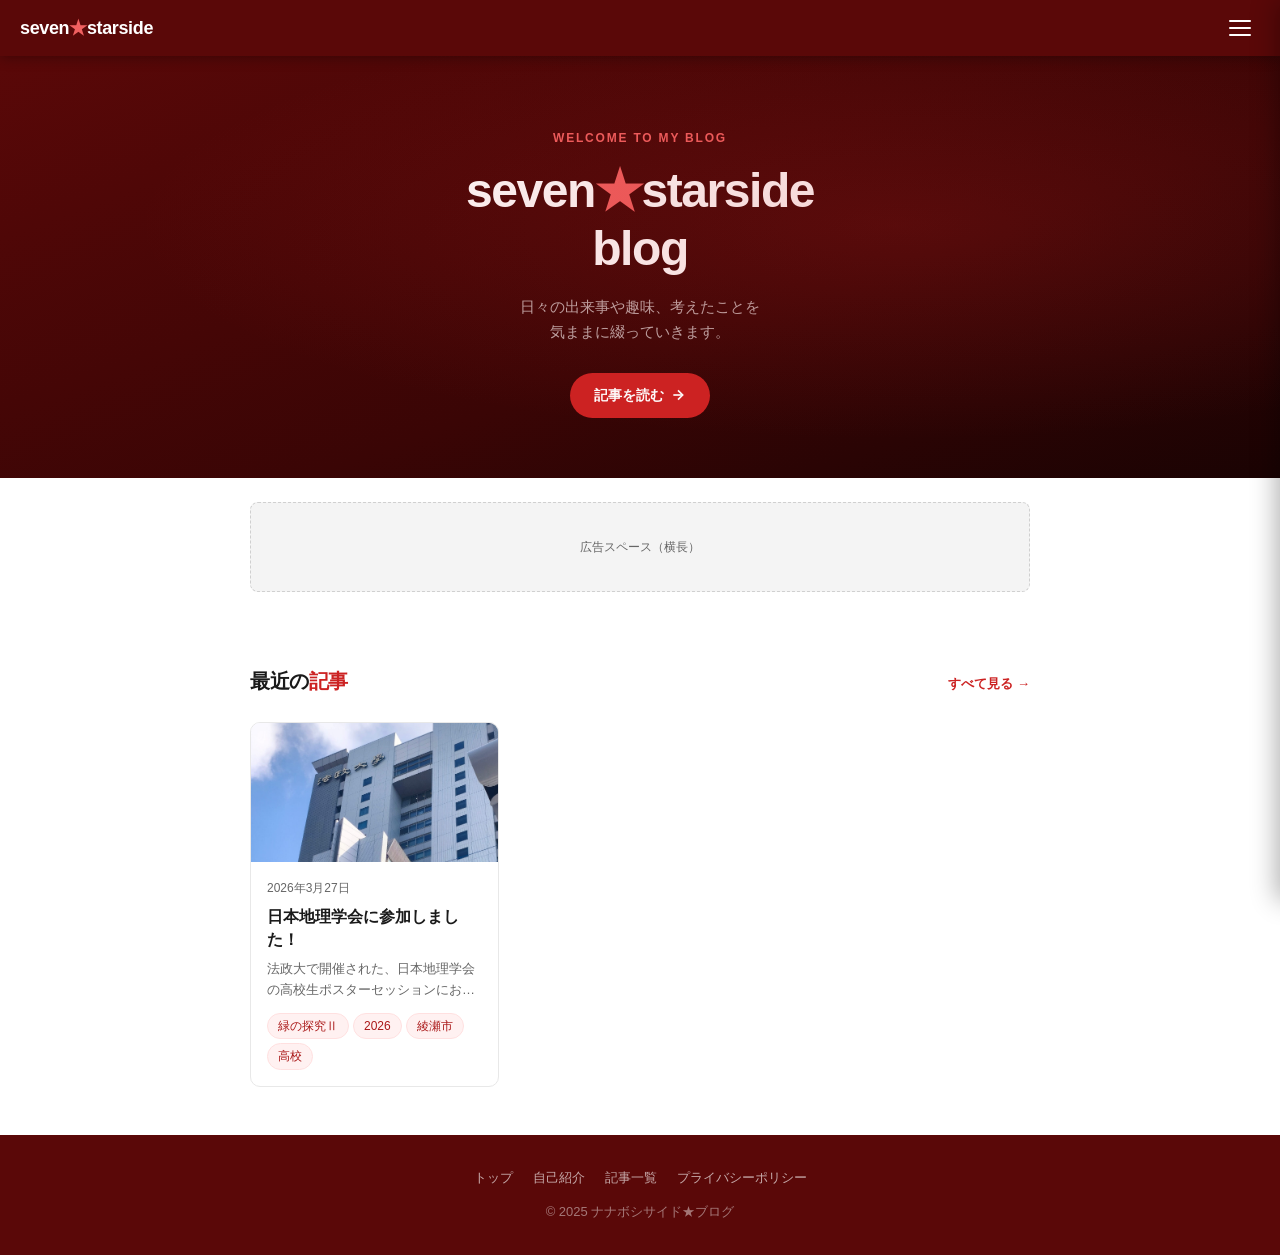
<file: index.html>
<!DOCTYPE html>
<html lang="ja">
<head>
<meta charset="UTF-8">
<meta name="viewport" content="width=device-width, initial-scale=1.0">
<title>seven-starside-blog</title>
<meta name="description" content="日々の出来事や考えを綴るブログ">
<link rel="stylesheet" href="assets/style.css">
<script src="admin/config.js"></script>
<style>
  /* ヒーロー */
  .hero {
    background: linear-gradient(160deg, var(--red-900) 0%, #3a0505 60%, #1a0303 100%);
    color: #fff;
    padding: 72px 20px 60px;
    text-align: center;
    position: relative;
    overflow: hidden;
  }
  .hero::before {
    content: '';
    position: absolute; inset: 0;
    background: radial-gradient(ellipse at 70% 40%, rgba(204,34,34,0.2) 0%, transparent 60%);
    pointer-events: none;
  }
  .hero-label { font-size: 12px; letter-spacing: 0.15em; color: var(--red-400); text-transform: uppercase; margin-bottom: 14px; font-weight: 600; }
  .hero h1 { font-size: clamp(28px, 5vw, 48px); font-weight: 800; letter-spacing: -0.03em; line-height: 1.2; margin-bottom: 16px; }
  .hero h1 span { color: var(--red-400); }
  .hero p { font-size: 15px; color: rgba(255,255,255,0.65); max-width: 480px; margin: 0 auto 28px; line-height: 1.7; }
  .hero-btn {
    display: inline-flex; align-items: center; gap: 6px;
    padding: 11px 24px;
    background: var(--red-600); color: #fff;
    border-radius: 30px; font-size: 14px; font-weight: 600;
    transition: background 0.15s, transform 0.15s;
  }
  .hero-btn:hover { background: var(--red-700); transform: translateY(-1px); }

  /* セクション共通 */
  section { padding: 48px 0; }
  .section-header { display: flex; align-items: baseline; gap: 12px; margin-bottom: 24px; }
  .section-title { font-size: 20px; font-weight: 800; letter-spacing: -0.02em; }
  .section-title span { color: var(--accent); }
  .section-more { margin-left: auto; font-size: 13px; color: var(--accent); font-weight: 600; white-space: nowrap; }
  .section-more:hover { text-decoration: underline; }

  /* 記事グリッド */
  .articles-grid { display: grid; grid-template-columns: repeat(auto-fill, minmax(240px, 1fr)); gap: 16px; }

  /* 区切り線 */
  .divider { height: 1px; background: var(--border); margin: 0; }
  @media (max-width: 600px) {
    .hero { padding: 48px 16px 40px; }
    .hero h1 { font-size: 28px; }
    .hero p { font-size: 13px; }
    .hero-btn { padding: 10px 20px; font-size: 13px; }
    section { padding: 32px 0; }
    .section-header { margin-bottom: 16px; flex-wrap: wrap; }
    .section-title { font-size: 17px; }
  }
</style>
</head>
<body>

<!-- ヘッダー -->
<header class="site-header">
  <a href="./" class="logo">seven<span>★</span>starside</a>
  <button class="hamburger" id="hamburgerBtn" aria-label="メニューを開く">
    <span></span><span></span><span></span>
  </button>
</header>

<main class="page-body">

  <!-- ヒーロー -->
  <div class="hero">
    <div class="hero-label">Welcome to my blog</div>
    <h1>seven<span>★</span>starside<br>blog</h1>
    <p>日々の出来事や趣味、考えたことを<br>気ままに綴っていきます。</p>
    <a href="articles.html" class="hero-btn">
      記事を読む
      <svg width="16" height="16" viewBox="0 0 24 24" fill="none" stroke="currentColor" stroke-width="2.5"><line x1="5" y1="12" x2="19" y2="12"/><polyline points="12 5 19 12 12 19"/></svg>
    </a>
  </div>

  <!-- 広告（ヒーロー直下） -->
  <div class="container">
    <div class="ad-unit">広告スペース（横長）</div>
  </div>

  <!-- 最近の記事 -->
  <section>
    <div class="container">
      <div class="section-header">
        <h2 class="section-title">最近の<span>記事</span></h2>
        <a href="articles.html" class="section-more">すべて見る →</a>
      </div>
      <div class="articles-grid" id="recent-articles">
        <div class="loading-spinner"><div class="spinner"></div><span>読み込み中...</span></div>
      </div>
    </div>
  </section>

</main>

<!-- フッター -->
<footer class="site-footer">
  <div class="footer-links">
    <a href="./">トップ</a>
    <a href="about.html">自己紹介</a>
    <a href="articles.html">記事一覧</a>
    <a href="privacy.html">プライバシーポリシー</a>
  </div>
  <div>© 2025 ナナボシサイド★ブログ</div>
</footer>

<script src="assets/app.js"></script>
<script>
initDrawer('');

(async () => {
  const articles = await fetchArticles();
  const grid = document.getElementById('recent-articles');

  if (!articles.length) {
    grid.innerHTML = '<div class="empty-state"><div class="icon">📝</div><p>まだ記事がありません</p></div>';
    return;
  }

  const recent = articles.slice().sort((a, b) => new Date(b.date) - new Date(a.date)).slice(0, 6);
  grid.innerHTML = recent.map(a => `
    <a href="${REPO_BASE}/article.html?id=${a.id}" class="article-card">
      <div class="thumb">${a.thumbnail ? `<img src="${a.thumbnail}" alt="">` : '✦'}</div>
      <div class="card-body">
        <div class="card-date">${formatDate(a.date)}</div>
        <div class="card-title">${a.title}</div>
        <div class="card-excerpt">${a.excerpt || ''}</div>
        <div class="card-tags">${(a.tags||[]).map(t => `<span class="tag">${t}</span>`).join('')}</div>
      </div>
    </a>`).join('');
})();
</script>
</body>
</html>
</file>
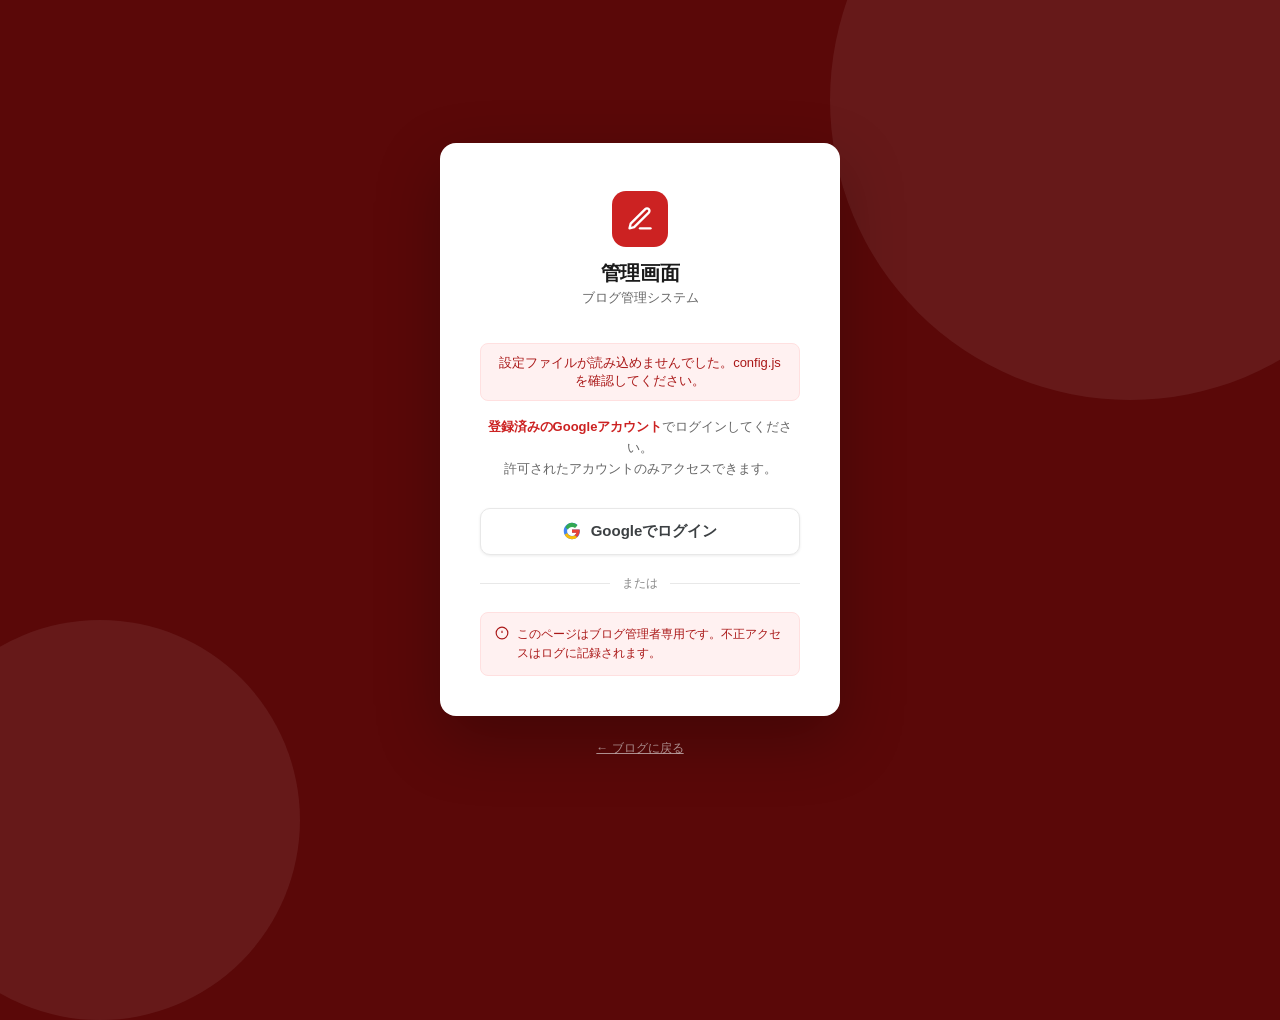
<file: admin/index.html>
<!DOCTYPE html>
<html lang="ja">
<head>
<meta charset="UTF-8">
<meta name="viewport" content="width=device-width, initial-scale=1.0">
<title>管理画面 ログイン</title>
<script src="config.js"></script>
<style>
  :root {
    --red-900: #5a0808;
    --red-800: #881010;
    --red-700: #aa1818;
    --red-600: #cc2222;
    --red-400: #f06060;
    --red-100: #ffe0e0;
    --red-50:  #fff1f1;
    --gray-100: #f5f5f5;
    --gray-200: #e8e8e8;
    --gray-500: #888;
    --text: #1a1a1a;
    --text-muted: #666;
  }
  @media (prefers-color-scheme: dark) {
    :root {
      --gray-100: #1e1e1e;
      --gray-200: #2a2a2a;
      --red-50: #1a0808;
      --red-100: #2e1010;
      --text: #f0f0f0;
      --text-muted: #999;
    }
  }

  *, *::before, *::after { box-sizing: border-box; margin: 0; padding: 0; }

  body {
    font-family: 'Hiragino Kaku Gothic ProN', 'Noto Sans JP', sans-serif;
    background: var(--red-900);
    min-height: 100vh;
    display: flex;
    flex-direction: column;
    align-items: center;
    justify-content: center;
    padding: 20px;
    position: relative;
    overflow: hidden;
  }

  /* 背景装飾 */
  body::before, body::after {
    content: '';
    position: absolute;
    border-radius: 50%;
    opacity: 0.07;
    background: #fff;
    pointer-events: none;
  }
  body::before { width: 600px; height: 600px; top: -200px; right: -150px; }
  body::after  { width: 400px; height: 400px; bottom: -120px; left: -100px; }

  /* カード */
  .card {
    background: #fff;
    border-radius: 16px;
    padding: 48px 40px 40px;
    width: 100%;
    max-width: 400px;
    box-shadow: 0 24px 64px rgba(0,0,0,0.25);
    position: relative;
    z-index: 1;
  }
  @media (prefers-color-scheme: dark) {
    .card { background: #181818; }
  }

  /* ロゴエリア */
  .logo-area {
    text-align: center;
    margin-bottom: 36px;
  }
  .logo-mark {
    display: inline-flex;
    align-items: center;
    justify-content: center;
    width: 56px;
    height: 56px;
    background: var(--red-600);
    border-radius: 14px;
    margin-bottom: 14px;
  }
  .logo-mark svg { width: 28px; height: 28px; color: #fff; }
  .site-name {
    font-size: 20px;
    font-weight: 800;
    color: var(--text);
    letter-spacing: -0.02em;
    line-height: 1.2;
  }
  .site-sub {
    font-size: 13px;
    color: var(--text-muted);
    margin-top: 4px;
  }

  /* 説明テキスト */
  .desc {
    text-align: center;
    font-size: 13px;
    color: var(--text-muted);
    line-height: 1.6;
    margin-bottom: 28px;
  }
  .desc strong { color: var(--red-600); }

  /* Googleログインボタン */
  .google-btn {
    width: 100%;
    display: flex;
    align-items: center;
    justify-content: center;
    gap: 10px;
    padding: 13px 20px;
    background: #fff;
    border: 1.5px solid var(--gray-200);
    border-radius: 10px;
    font-size: 15px;
    font-weight: 600;
    color: #3c4043;
    cursor: pointer;
    font-family: inherit;
    transition: background 0.15s, box-shadow 0.15s, border-color 0.15s;
    text-decoration: none;
    box-shadow: 0 1px 3px rgba(0,0,0,0.08);
  }
  .google-btn:hover {
    background: #f8f8f8;
    border-color: #bbb;
    box-shadow: 0 2px 8px rgba(0,0,0,0.12);
  }
  .google-btn:active { background: #f0f0f0; }
  .google-btn svg { flex-shrink: 0; }

  /* セパレーター */
  .sep {
    display: flex;
    align-items: center;
    gap: 12px;
    margin: 20px 0;
    font-size: 12px;
    color: var(--gray-500);
  }
  .sep::before, .sep::after {
    content: '';
    flex: 1;
    height: 1px;
    background: var(--gray-200);
  }

  /* 注意書き */
  .notice {
    background: var(--red-50);
    border: 1px solid var(--red-100);
    border-radius: 8px;
    padding: 12px 14px;
    font-size: 12px;
    color: var(--red-700);
    line-height: 1.6;
    display: flex;
    gap: 8px;
    align-items: flex-start;
  }
  .notice svg { width: 14px; height: 14px; flex-shrink: 0; margin-top: 1px; }

  /* エラーメッセージ */
  .error-msg {
    display: none;
    background: var(--red-50);
    border: 1px solid var(--red-100);
    border-radius: 8px;
    padding: 10px 14px;
    font-size: 13px;
    color: var(--red-700);
    margin-bottom: 16px;
    text-align: center;
  }
  .error-msg.show { display: block; }

  /* ローディング */
  .loading-overlay {
    display: none;
    position: fixed;
    inset: 0;
    background: rgba(90, 8, 8, 0.6);
    z-index: 100;
    align-items: center;
    justify-content: center;
    flex-direction: column;
    gap: 16px;
    color: #fff;
    font-size: 14px;
  }
  .loading-overlay.show { display: flex; }
  .spinner {
    width: 36px;
    height: 36px;
    border: 3px solid rgba(255,255,255,0.3);
    border-top-color: #fff;
    border-radius: 50%;
    animation: spin 0.8s linear infinite;
  }
  @keyframes spin { to { transform: rotate(360deg); } }

  /* フッター */
  .card-footer {
    margin-top: 24px;
    text-align: center;
    font-size: 12px;
    color: rgba(255,255,255,0.45);
  }
  .card-footer a { color: rgba(255,255,255,0.6); text-decoration: underline; }
</style>
</head>
<body>

<div class="loading-overlay" id="loading">
  <div class="spinner"></div>
  <span>Googleにリダイレクト中...</span>
</div>

<div class="card">
  <div class="logo-area">
    <div class="logo-mark">
      <svg viewBox="0 0 24 24" fill="none" stroke="currentColor" stroke-width="2" stroke-linecap="round" stroke-linejoin="round">
        <path d="M12 20h9"/><path d="M16.5 3.5a2.121 2.121 0 013 3L7 19l-4 1 1-4L16.5 3.5z"/>
      </svg>
    </div>
    <div class="site-name">管理画面</div>
    <div class="site-sub">ブログ管理システム</div>
  </div>

  <div class="error-msg" id="error-msg"></div>

  <p class="desc">
    <strong>登録済みのGoogleアカウント</strong>でログインしてください。<br>
    許可されたアカウントのみアクセスできます。
  </p>

  <button class="google-btn" onclick="startLogin()" id="login-btn">
    <!-- Google公式SVGロゴ -->
    <svg width="18" height="18" viewBox="0 0 48 48">
      <path fill="#4285F4" d="M44.5 20H24v8.5h11.8C34.7 33.9 29.9 37 24 37c-7.2 0-13-5.8-13-13s5.8-13 13-13c3.1 0 5.9 1.1 8.1 2.9l6.4-6.4C34.6 4.1 29.6 2 24 2 11.8 2 2 11.8 2 24s9.8 22 22 22c11 0 21-8 21-22 0-1.3-.2-2.7-.5-4z"/>
      <path fill="#34A853" d="M6.3 14.7l7 5.1C15 16.1 19.2 13 24 13c3.1 0 5.9 1.1 8.1 2.9l6.4-6.4C34.6 4.1 29.6 2 24 2 16.3 2 9.7 7.4 6.3 14.7z"/>
      <path fill="#FBBC05" d="M24 46c5.8 0 10.7-1.9 14.3-5.2l-6.6-5.4C29.9 37 27.1 38 24 38c-5.8 0-10.7-3.8-12.5-9L4.6 34.3C8.1 41.1 15.5 46 24 46z"/>
      <path fill="#EA4335" d="M44.5 20H24v8.5h11.8c-.9 2.6-2.7 4.8-5 6.3l6.6 5.4C41.1 36.7 44.5 30.9 44.5 24c0-1.3-.2-2.7-.5-4z"/>
    </svg>
    Googleでログイン
  </button>

  <div class="sep">または</div>

  <div class="notice">
    <svg viewBox="0 0 24 24" fill="none" stroke="currentColor" stroke-width="2">
      <circle cx="12" cy="12" r="10"/><line x1="12" y1="8" x2="12" y2="12"/><line x1="12" y1="16" x2="12.01" y2="16"/>
    </svg>
    このページはブログ管理者専用です。不正アクセスはログに記録されます。
  </div>
</div>

<div class="card-footer">
  <a href="../index.html">← ブログに戻る</a>
</div>

<script>
// === 既にログイン済みなら即リダイレクト ===
window.addEventListener('DOMContentLoaded', () => {
  // config.js の読み込み確認
  if (typeof BLOG_CONFIG === 'undefined') {
    showError('設定ファイルが読み込めませんでした。config.js を確認してください。');
    return;
  }

  const session = getSession();
  if (session && isSessionValid(session)) {
    // 有効なセッションがあればエディターへ
    window.location.href = 'editor.html';
    return;
  }

  // URLにエラーパラメータがあれば表示
  const params = new URLSearchParams(window.location.search);
  if (params.get('error') === 'unauthorized') {
    showError('このGoogleアカウントはアクセス権がありません。');
  } else if (params.get('error') === 'expired') {
    showError('セッションの有効期限が切れました。再ログインしてください。');
  }
});

// === Googleログイン開始 ===
function startLogin() {
  if (typeof BLOG_CONFIG === 'undefined' || BLOG_CONFIG.GOOGLE_CLIENT_ID === 'YOUR_CLIENT_ID_HERE.apps.googleusercontent.com') {
    showError('config.js に GOOGLE_CLIENT_ID を設定してください。');
    return;
  }

  document.getElementById('loading').classList.add('show');
  document.getElementById('login-btn').disabled = true;

  // CSRF対策のstateトークン生成
  const state = generateState();
  sessionStorage.setItem('oauth_state', state);

  // Google OAuth 2.0 認証URLを構築（implicit flow）
  const params = new URLSearchParams({
    client_id:     BLOG_CONFIG.GOOGLE_CLIENT_ID,
    redirect_uri:  BLOG_CONFIG.REDIRECT_URI,
    response_type: 'token id_token',
    scope:         'openid email profile',
    state:         state,
    nonce:         generateState(),   // リプレイ攻撃対策
    prompt:        'select_account',  // 毎回アカウント選択画面を表示
  });

  window.location.href = `https://accounts.google.com/o/oauth2/v2/auth?${params}`;
}

// === セッション管理 ===
function getSession() {
  try {
    const raw = sessionStorage.getItem('admin_session');
    return raw ? JSON.parse(raw) : null;
  } catch { return null; }
}

function isSessionValid(session) {
  if (!session || !session.email || !session.expiresAt) return false;
  return Date.now() < session.expiresAt;
}

// === ユーティリティ ===
function generateState() {
  const arr = new Uint8Array(16);
  crypto.getRandomValues(arr);
  return Array.from(arr, b => b.toString(16).padStart(2,'0')).join('');
}

function showError(msg) {
  const el = document.getElementById('error-msg');
  el.textContent = msg;
  el.classList.add('show');
  document.getElementById('loading').classList.remove('show');
  const btn = document.getElementById('login-btn');
  if (btn) btn.disabled = false;
}
</script>
</body>
</html>
</file>
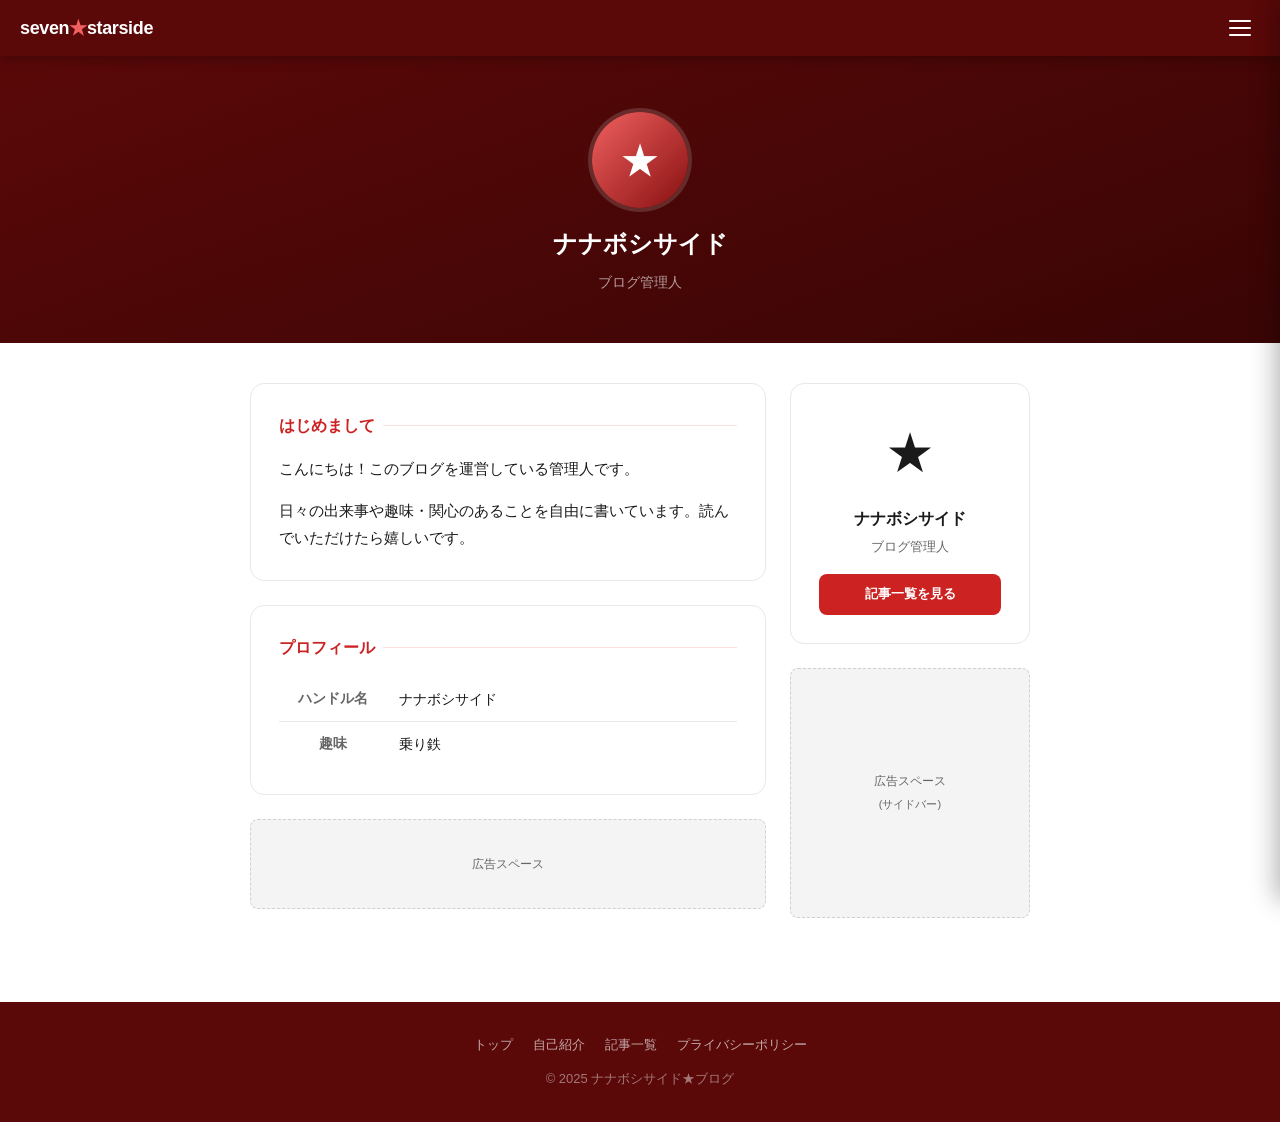
<file: about.html>
<!DOCTYPE html>
<html lang="ja">
<head>
<meta charset="UTF-8">
<meta name="viewport" content="width=device-width, initial-scale=1.0">
<title>自己紹介 | seven-starside-blog</title>
<meta name="description" content="seven-starside-blogの管理人プロフィールページです。">
<link rel="stylesheet" href="assets/style.css">
<script src="admin/config.js"></script>
<style>
  .about-hero { background:linear-gradient(160deg,var(--red-900) 0%,#3a0505 100%); padding:56px 20px 48px; color:#fff; text-align:center; }
  .avatar-ring { width:96px;height:96px;border-radius:50%;background:linear-gradient(135deg,var(--red-400),var(--red-800));display:inline-flex;align-items:center;justify-content:center;font-size:40px;margin-bottom:16px;box-shadow:0 0 0 4px rgba(255,255,255,0.15);overflow:hidden; }
  .avatar-ring img { width:100%;height:100%;object-fit:cover; }
  .about-hero h1 { font-size:24px;font-weight:800;margin-bottom:6px; }
  .about-hero .tagline { font-size:14px;color:rgba(255,255,255,0.6); }
  .about-body { padding:40px 0 60px; }
  .profile-card { background:var(--bg);border:1px solid var(--border);border-radius:14px;padding:28px;margin-bottom:24px; }
  .profile-card h2 { font-size:16px;font-weight:700;color:var(--accent);margin-bottom:16px;display:flex;align-items:center;gap:8px; }
  .profile-card h2::after { content:'';flex:1;height:1px;background:var(--red-100); }
  .profile-table { width:100%;border-collapse:collapse;font-size:14px; }
  .profile-table tr { border-bottom:1px solid var(--border); }
  .profile-table tr:last-child { border-bottom:none; }
  .profile-table th { padding:10px 12px 10px 0;color:var(--text-muted);font-weight:600;width:120px;vertical-align:top;white-space:nowrap; }
  .profile-table td { padding:10px 0;line-height:1.6; }
  .intro-text { font-size:15px;line-height:1.85;color:var(--text); }
  .intro-text p { margin-bottom:14px; }
  .intro-text p:last-child { margin-bottom:0; }

  /* SNSボタン */
  .sns-grid { display:flex;flex-wrap:wrap;gap:8px; }
  .sns-btn {
    display:inline-flex;align-items:center;gap:8px;
    padding:9px 16px;border-radius:8px;font-size:13px;font-weight:600;
    text-decoration:none;transition:transform 0.15s,box-shadow 0.15s;
    border:1px solid var(--border);background:var(--bg);color:var(--text);
  }
  .sns-btn:hover { transform:translateY(-1px);box-shadow:0 3px 10px rgba(0,0,0,0.1); }
  .sns-btn .sns-icon { font-size:16px;width:20px;text-align:center;flex-shrink:0; }
  .sns-btn[data-service="x"]         { background:#000;border-color:#000;color:#fff; }
  .sns-btn[data-service="instagram"] { background:linear-gradient(45deg,#f09433,#e6683c,#dc2743,#cc2366,#bc1888);border-color:transparent;color:#fff; }
  .sns-btn[data-service="youtube"]   { background:#ff0000;border-color:#ff0000;color:#fff; }
  .sns-btn[data-service="github"]    { background:#24292e;border-color:#24292e;color:#fff; }
  .sns-btn[data-service="bluesky"]   { background:#0085ff;border-color:#0085ff;color:#fff; }
  .sns-btn[data-service="tiktok"]    { background:#010101;border-color:#010101;color:#fff; }
  .sns-btn[data-service="note"]      { background:#41c9b4;border-color:#41c9b4;color:#fff; }
  .sns-btn[data-service="threads"]   { background:#101010;border-color:#101010;color:#fff; }
  .sns-btn[data-service="facebook"]  { background:#1877f2;border-color:#1877f2;color:#fff; }
  .sns-btn[data-service="linkedin"]  { background:#0a66c2;border-color:#0a66c2;color:#fff; }

  @media(min-width:700px){.about-layout{display:grid;grid-template-columns:1fr 240px;gap:24px;}}
  .sidebar-sticky{position:sticky;top:calc(var(--header-h)+16px);}

  @media (max-width: 600px) {
    .about-hero { padding: 40px 16px 32px; }
    .avatar-ring { width: 76px; height: 76px; font-size: 30px; }
    .about-hero h1 { font-size: 20px; }
    .about-body { padding: 28px 0 40px; }
    .profile-card { padding: 18px; margin-bottom: 16px; border-radius: 12px; }
    .profile-table th { width: 90px; font-size: 13px; }
    .profile-table td { font-size: 13px; }
    .sns-grid { gap: 6px; }
    .sns-btn { padding: 8px 12px; font-size: 12px; }
  }
</style>
</head>
<body>
<header class="site-header">
  <a href="./" class="logo">seven<span>★</span>starside</a>
  <button class="hamburger" id="hamburgerBtn" aria-label="メニューを開く"><span></span><span></span><span></span></button>
</header>

<main class="page-body">
  <div class="about-hero" id="about-hero">
    <div class="avatar-ring" id="avatar-el">★</div>
    <h1 id="hero-name">seven-starside</h1>
    <p class="tagline" id="hero-tagline">ブログ管理人</p>
  </div>

  <div class="about-body">
    <div class="container">
      <div class="about-layout">
        <div>
          <!-- 自己紹介テキスト -->
          <div class="profile-card">
            <h2>はじめまして</h2>
            <div class="intro-text" id="intro-text">
              <div class="loading-spinner" style="padding:20px 0"><div class="spinner"></div></div>
            </div>
          </div>

          <!-- プロフィール -->
          <div class="profile-card" id="profile-card">
            <h2>プロフィール</h2>
            <table class="profile-table" id="profile-table">
              <tr><td colspan="2" style="color:var(--text-muted);font-size:13px;">読み込み中...</td></tr>
            </table>
          </div>

          <!-- SNS -->
          <div class="profile-card" id="sns-card" style="display:none;">
            <h2>SNS・リンク</h2>
            <div class="sns-grid" id="sns-grid"></div>
          </div>

          <div class="ad-unit">広告スペース</div>
        </div>

        <!-- サイドバー -->
        <div>
          <div class="sidebar-sticky">
            <div class="profile-card" style="text-align:center;" id="sidebar-card">
              <div style="font-size:48px;margin-bottom:12px;" id="sidebar-avatar">★</div>
              <div style="font-size:16px;font-weight:700;margin-bottom:4px;" id="sidebar-name">seven-starside</div>
              <div style="font-size:13px;color:var(--text-muted);margin-bottom:16px;" id="sidebar-tagline">ブログ管理人</div>
              <a href="articles.html" style="display:block;padding:9px;background:var(--accent);color:#fff;border-radius:8px;font-size:13px;font-weight:600;text-align:center;">記事一覧を見る</a>
            </div>
            <div class="ad-unit" style="min-height:250px;flex-direction:column;gap:4px;"><div>広告スペース</div><div style="font-size:11px;">(サイドバー)</div></div>
          </div>
        </div>
      </div>
    </div>
  </div>
</main>

<footer class="site-footer">
  <div class="footer-links">
    <a href="./">トップ</a>
    <a href="about.html">自己紹介</a>
    <a href="articles.html">記事一覧</a>
    <a href="privacy.html">プライバシーポリシー</a>
  </div>
  <div>© 2025 ナナボシサイド★ブログ</div>
</footer>

<script src="assets/app.js"></script>
<script>
initDrawer('about.html');

const SNS_ICONS = {
  x:'𝕏', instagram:'📷', youtube:'▶', github:'⌥', bluesky:'🦋',
  tiktok:'♪', note:'📓', threads:'🧵', facebook:'f', linkedin:'in',
  website:'🌐', other:'🔗'
};
const SNS_LABELS = {
  x:'X', instagram:'Instagram', youtube:'YouTube', github:'GitHub',
  bluesky:'Bluesky', tiktok:'TikTok', note:'note', threads:'Threads',
  facebook:'Facebook', linkedin:'LinkedIn', website:'Webサイト', other:'リンク'
};

(async () => {
  try {
    const base = typeof BLOG_CONFIG !== 'undefined' ? `/${BLOG_CONFIG.GITHUB_REPO}` : '';
    const res = await fetch(`${base}/data/profile.json?_=${Date.now()}`);
    const p = await res.json();

    // ヒーロー
    document.getElementById('hero-name').textContent    = p.name    || 'seven-starside';
    document.getElementById('hero-tagline').textContent = p.tagline || 'ブログ管理人';
    document.getElementById('sidebar-name').textContent    = p.name    || 'seven-starside';
    document.getElementById('sidebar-tagline').textContent = p.tagline || 'ブログ管理人';
    if (p.avatar) {
      document.getElementById('avatar-el').innerHTML = `<img src="${p.avatar}" alt="${p.name}">`;
      document.getElementById('sidebar-avatar').innerHTML = `<img src="${p.avatar}" style="width:64px;height:64px;border-radius:50%;object-fit:cover;">`;
    }

    // 自己紹介文
    document.getElementById('intro-text').innerHTML = p.intro || '<p>自己紹介はまだ設定されていません。</p>';

    // プロフィール行
    const rows = p.profile || [];
    if (rows.length) {
      document.getElementById('profile-table').innerHTML =
        rows.map(r => `<tr><th>${r.label}</th><td>${r.value}</td></tr>`).join('');
    } else {
      document.getElementById('profile-card').style.display = 'none';
    }

    // SNS
    const snsLinks = (p.sns || []).filter(s => s.url);
    if (snsLinks.length) {
      document.getElementById('sns-card').style.display = 'block';
      document.getElementById('sns-grid').innerHTML = snsLinks.map(s => {
        const icon  = SNS_ICONS[s.service]  || '🔗';
        const label = s.label || SNS_LABELS[s.service] || s.service;
        return `<a href="${s.url}" target="_blank" rel="noopener noreferrer" class="sns-btn" data-service="${s.service}">
          <span class="sns-icon">${icon}</span>${label}
        </a>`;
      }).join('');
    }
  } catch(e) {
    document.getElementById('intro-text').innerHTML = '<p>プロフィールの読み込みに失敗しました。</p>';
  }
})();
</script>
</body>
</html>
</file>
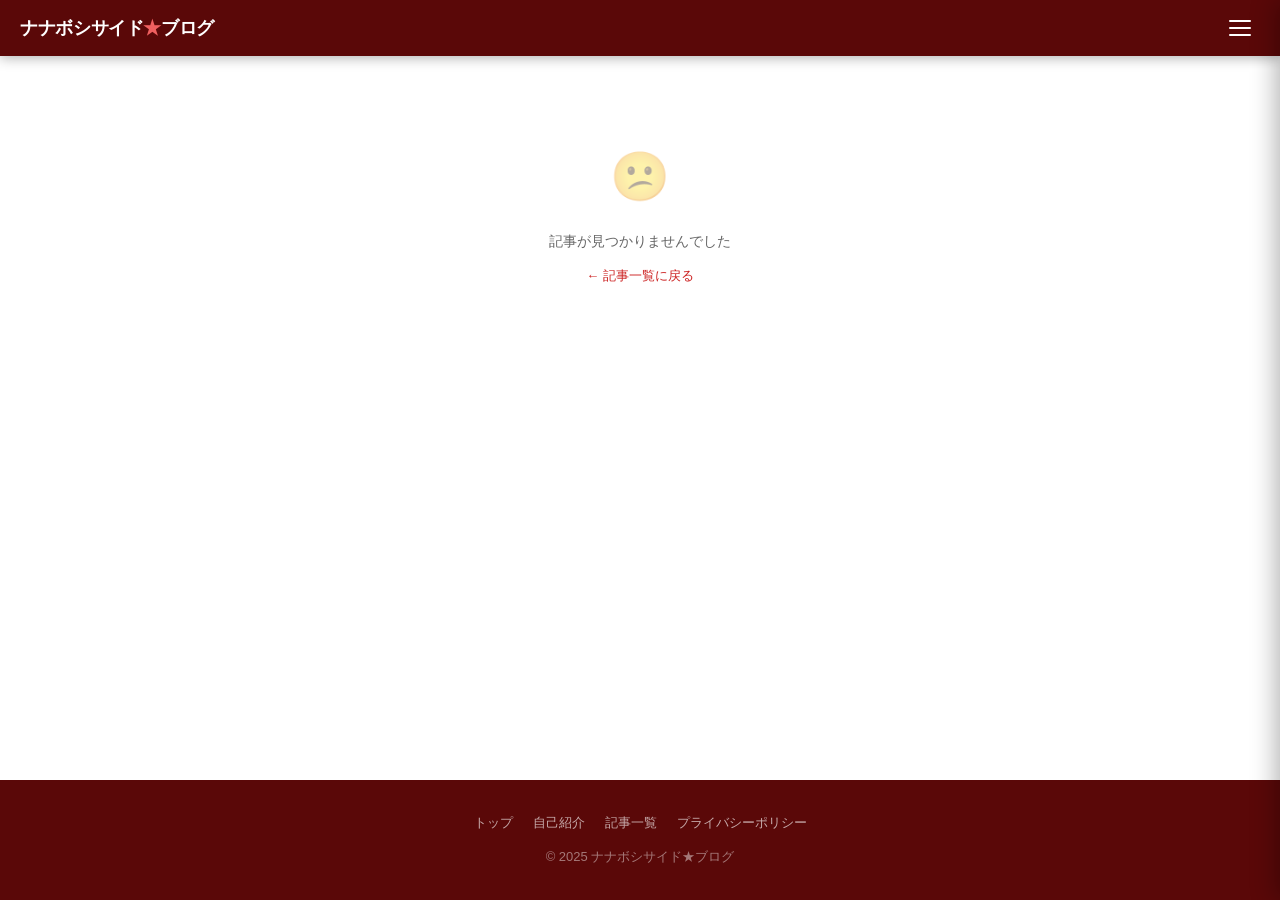
<file: article.html>
<!DOCTYPE html>
<html lang="ja">
<head>
<meta charset="UTF-8">
<meta name="viewport" content="width=device-width, initial-scale=1.0">
<title>記事 | ナナボシサイド★ブログ</title>
<meta name="description" content="ナナボシサイド★ブログの記事です。">
<meta property="og:type" content="article">
<meta property="og:title" content="記事 | ナナボシサイド★ブログ">
<meta property="og:description" content="ナナボシサイド★ブログの記事です。">
<meta property="og:url" content="https://seven-starside-blog.github.io/seven-starside-blog/article.html">
<meta property="og:site_name" content="ナナボシサイド★ブログ">
<meta property="og:locale" content="ja_JP">
<meta name="twitter:card" content="summary_large_image">
<meta name="twitter:title" content="記事 | ナナボシサイド★ブログ">
<meta name="twitter:description" content="ナナボシサイド★ブログの記事です。">
<link rel="canonical" href="https://seven-starside-blog.github.io/seven-starside-blog/article.html">
<link rel="stylesheet" href="assets/style.css">
<script src="admin/config.js"></script>
<style>
  /* 記事ヘッダー */
  .article-hero {
    background: linear-gradient(160deg, var(--red-900), #2a0404);
    padding: 48px 20px 40px;
    color: #fff;
  }
  .article-hero .meta {
    font-size: 12px; color: rgba(255,255,255,0.5);
    margin-bottom: 12px; display: flex; align-items: center; gap: 8px; flex-wrap: wrap;
  }
  .article-hero .meta a { color: rgba(255,255,255,0.65); }
  .article-hero .meta a:hover { color: #fff; }
  .article-hero h1 { font-size: clamp(22px, 4vw, 34px); font-weight: 800; line-height: 1.3; letter-spacing: -0.02em; margin-bottom: 16px; }
  .article-hero .hero-tags { display: flex; flex-wrap: wrap; gap: 6px; }
  .article-hero .hero-tags .tag { background: rgba(255,255,255,0.12); border-color: rgba(255,255,255,0.2); color: rgba(255,255,255,0.8); }
  .article-hero .hero-tags .tag:hover { background: rgba(255,255,255,0.2); }

  /* サムネイル */
  .article-thumb {
    width: 100%; max-height: 400px; object-fit: cover;
    display: block;
  }

  /* レイアウト */
  .article-layout {
    display: grid;
    grid-template-columns: minmax(0, 1fr);
    gap: 32px;
    padding: 36px 0 60px;
  }
  @media (min-width: 900px) {
    .article-layout { grid-template-columns: minmax(0, 1fr) 240px; }
  }

  /* ── 2カラム分割ブロック（閲覧側） ── */
  .article-body .split-block {
    display: table;
    width: 100%;
    border-collapse: collapse;
    margin: 16px 0;
    border-left: 3px solid var(--red-400);
    border-top: 1px solid var(--border);
    border-right: 1px solid var(--border);
    border-bottom: 1px solid var(--border);
    border-radius: 6px;
    overflow: hidden;
  }
  /* 閲覧側では削除ボタンを完全非表示 */
  .article-body .split-block-wrap .split-delete-btn { display: none !important; }
  .article-body .split-row { display: table-row; }
  .article-body .split-dt,
  .article-body .split-dd {
    display: table-cell;
    padding: 10px 14px;
    border-bottom: 1px solid var(--border);
    vertical-align: top;
    word-break: break-word;
    white-space: normal;
    line-height: 1.7;
  }
  .article-body .split-dt div,
  .article-body .split-dt p,
  .article-body .split-dd div,
  .article-body .split-dd p { margin: 0; padding: 0; line-height: 1.7; }
  .article-body .split-row:last-child .split-dt,
  .article-body .split-row:last-child .split-dd { border-bottom: none; }
  .article-body .split-dt {
    width: 1%;
    white-space: nowrap;
    font-style: italic;
    font-weight: 700;
    color: var(--red-400);
    background: rgba(204,34,34,0.04);
    min-width: 60px;
  }
  .article-body .split-dd {
    border-left: 2px solid var(--red-400);
    white-space: normal;
  }

  /* 本文 */
  .article-body {
    font-size: 16px; line-height: 1.9; color: var(--text);
    /* 長いURLや英数字でもコンテナ幅をはみ出さないよう折り返す */
    overflow-wrap: break-word;
    word-break: break-word;
    min-width: 0;
  }
  .article-body a { overflow-wrap: break-word; word-break: break-word; }
  .article-body h1 { font-size: 24px; font-weight: 700; margin: 32px 0 12px; }
  .article-body h2 {
    font-size: 20px; font-weight: 700; margin: 28px 0 10px;
    padding-bottom: 6px; border-bottom: 2px solid var(--red-200);
    color: var(--text);
  }
  .article-body h3 { font-size: 17px; font-weight: 700; margin: 20px 0 8px; }
  .article-body p  { margin: 0 0 16px; }
  .article-body strong { color: var(--accent); font-weight: 700; }
  .article-body em { font-style: italic; }
  .article-body a  { color: var(--accent); text-decoration: underline; }
  .article-body a:hover { opacity: 0.8; }
  .article-body blockquote {
    border-left: 3px solid var(--red-400);
    padding: 8px 16px; margin: 16px 0;
    background: var(--red-50); color: var(--text-muted);
    border-radius: 0 6px 6px 0;
  }
  .article-body code {
    background: var(--gray-100); border: 1px solid var(--gray-200);
    border-radius: 4px; padding: 2px 6px;
    font-family: 'Menlo', monospace; font-size: 13px;
  }
  .article-body pre {
    background: var(--gray-900); color: #e0e0e0;
    padding: 16px; border-radius: 8px; overflow-x: auto; margin: 16px 0;
  }
  .article-body pre code { background: none; border: none; color: inherit; }
  .article-body ul, .article-body ol { padding-left: 24px; margin: 8px 0 16px; }
  .article-body li { margin-bottom: 4px; }
  .article-body img { border-radius: 8px; margin: 16px 0; max-width: 100%; display: block; }
  .article-body figure { margin: 16px 0; padding: 0; }
  .article-body figure img { margin: 0; }
  .article-body figure p {
    text-align: center;
    font-size: 12px;
    color: var(--text-muted);
    margin: 4px 0 0;
    line-height: 1.5;
  }
  .article-body figure p:first-child { margin: 0 0 4px; }
  .article-body hr { border: none; border-top: 2px solid var(--red-100); margin: 24px 0; }
  .article-body table { width: 100%; border-collapse: collapse; margin: 16px 0; font-size: 14px; }
  .article-body th, .article-body td { padding: 10px 12px; border: 1px solid var(--border); text-align: left; }
  .article-body th { background: var(--gray-100); font-weight: 600; }

  /* タグセクション */
  .article-tags-section { margin: 32px 0 0; padding-top: 20px; border-top: 1px solid var(--border); }
  .article-tags-section .label { font-size: 12px; color: var(--text-muted); font-weight: 600; letter-spacing: 0.05em; margin-bottom: 8px; }
  .article-tags-section .tags { display: flex; flex-wrap: wrap; gap: 6px; }

  /* 広告（記事内） */
  .article-ad { margin: 36px 0; }

  /* 前後ナビ */
  .article-nav {
    display: grid; grid-template-columns: 1fr 1fr;
    gap: 12px; margin-top: 36px;
  }
  .nav-btn {
    background: var(--bg); border: 1px solid var(--border);
    border-radius: 10px; padding: 14px 16px;
    display: flex; flex-direction: column; gap: 4px;
    transition: border-color 0.15s, box-shadow 0.15s;
    text-decoration: none; color: inherit;
  }
  .nav-btn:hover { border-color: var(--accent); box-shadow: 0 2px 8px rgba(204,34,34,0.1); }
  .nav-btn .nav-dir { font-size: 11px; color: var(--accent); font-weight: 600; }
  .nav-btn .nav-title { font-size: 13px; font-weight: 600; line-height: 1.4; display: -webkit-box; -webkit-line-clamp: 2; -webkit-box-orient: vertical; overflow: hidden; word-break: break-word; }
  .nav-btn.next { text-align: right; }
  .nav-btn.prev { text-align: left; }

  /* おすすめ記事 */
  .recommend-section { margin-top: 40px; }
  .recommend-section h2 { font-size: 16px; font-weight: 700; margin-bottom: 14px; display: flex; align-items: center; gap: 8px; }
  .recommend-section h2 span { color: var(--accent); }
  .recommend-grid { display: grid; grid-template-columns: 1fr; gap: 10px; }

  .recommend-card {
    background: var(--bg); border: 1px solid var(--border);
    border-radius: 8px; padding: 12px 14px;
    display: flex; gap: 12px; align-items: flex-start;
    text-decoration: none; color: inherit;
    transition: border-color 0.15s;
  }
  .recommend-card:hover { border-color: var(--accent); }
  .recommend-card .thumb-mini {
    width: 64px; height: 48px; border-radius: 5px; flex-shrink: 0;
    background: linear-gradient(135deg, var(--red-900), var(--red-700));
    display: flex; align-items: center; justify-content: center;
    color: rgba(255,255,255,0.3); font-size: 18px; overflow: hidden;
  }
  .recommend-card .thumb-mini img { width: 100%; height: 100%; object-fit: cover; }
  .recommend-card .info .date { font-size: 11px; color: var(--text-muted); }
  .recommend-card .info .title { font-size: 13px; font-weight: 600; line-height: 1.4; display: -webkit-box; -webkit-line-clamp: 2; -webkit-box-orient: vertical; overflow: hidden; word-break: break-word; }

  /* サイドバー */
  .sidebar { display: flex; flex-direction: column; gap: 20px; }
  .sidebar-card { background: var(--bg); border: 1px solid var(--border); border-radius: 10px; padding: 16px; }
  .sidebar-card h3 { font-size: 13px; font-weight: 700; color: var(--accent); margin-bottom: 12px; letter-spacing: 0.03em; }
  /* ── 目次：サイドバー（PC）── */
  .toc-list { list-style: none; padding: 0; font-size: 13px; }
  .toc-list li { padding: 4px 0; border-bottom: 1px solid var(--border); }
  .toc-list li:last-child { border-bottom: none; }
  .toc-list a { color: var(--text-muted); display: block; overflow: hidden; text-overflow: ellipsis; white-space: nowrap; }
  .toc-list a:hover { color: var(--accent); }
  /* 「概要」タブ（PC目次の先頭） */
  .toc-overview-item a { color: var(--accent); font-weight: 600; }
  /* ── 目次：インライン（スマホ） ── */
  .toc-inline {
    display: none; /* デフォルト非表示、スマホで表示 */
    background: var(--red-50);
    border: 1px solid var(--red-100);
    border-radius: 10px;
    padding: 14px 16px;
    margin: 20px 0;
  }
  .toc-inline h3 { font-size: 14px; font-weight: 700; color: var(--accent); margin-bottom: 10px; }
  .toc-inline ol { list-style: none; padding: 0; font-size: 13px; counter-reset: toc-counter; }
  .toc-inline li { counter-increment: toc-counter; padding: 5px 0; border-bottom: 1px solid var(--red-100); display: flex; align-items: baseline; gap: 6px; }
  .toc-inline li:last-child { border-bottom: none; }
  .toc-inline li::before { content: counter(toc-counter); font-size: 11px; color: var(--accent); font-weight: 700; min-width: 16px; }
  .toc-inline a { color: var(--text); text-decoration: none; flex: 1; }
  .toc-inline a:hover { color: var(--accent); }
  @media (max-width: 899px) {
    .toc-inline { display: block; }
    /* スマホではサイドバー目次を非表示（インライン目次に切替） */
    .toc-sidebar-card { display: none; }
  }
  .sidebar-sticky { position: sticky; top: calc(var(--header-h) + 16px); }
  /* OGPカード（記事本文内） */
  .ogp-card-wrap { position: relative; display: block; margin: 12px 0; }
  .ogp-card-wrap .ogp-delete-btn { display: none !important; }
  .ogp-card {
    display: flex !important; gap: 0;
    border: 1px solid #2a1010 !important;
    border-radius: 10px; overflow: hidden;
    text-decoration: none !important;
    background: #1a0808 !important;
    transition: box-shadow 0.15s;
    color: #fff !important;
  }
  .ogp-card:hover { box-shadow: 0 2px 12px rgba(204,34,34,0.2); }
  .ogp-card img { width: 120px; min-height: 80px; object-fit: cover; flex-shrink: 0; }
  .ogp-card-body { padding: 12px 14px; min-width: 0; flex: 1; }
  .article-body .ogp-card-title,
  .ogp-card-title { font-size: 14px; font-weight: 700; margin-bottom: 4px; overflow: hidden; text-overflow: ellipsis; white-space: nowrap; color: #cc2222 !important; }
  .article-body .ogp-card-desc,
  .ogp-card-desc  { font-size: 12px; color: rgba(255,255,255,0.75) !important; overflow: hidden; display: -webkit-box; -webkit-line-clamp: 2; line-clamp: 2; -webkit-box-orient: vertical; line-height: 1.5; margin-bottom: 4px; word-break: break-word; }
  .article-body .ogp-card-site,
  .ogp-card-site  { font-size: 11px; color: rgba(255,255,255,0.45) !important; }
  @media (max-width: 600px) {
    .article-hero { padding: 32px 16px 28px; }
    .article-hero h1 { font-size: 22px; }
    .article-hero .meta { font-size: 11px; }
    .article-thumb { max-height: 220px; }
    .article-layout { padding: 24px 0 40px; gap: 24px; }
    .article-body { font-size: 15px; }
    .article-body h1 { font-size: 20px; }
    .article-body h2 { font-size: 18px; }
    .article-body h3 { font-size: 16px; }
    .article-body pre { padding: 12px; font-size: 12.5px; }

    /* 前後ナビ：2カラム→1カラム */
    .article-nav { grid-template-columns: 1fr; gap: 8px; }
    .nav-btn.next { text-align: left; }

    .recommend-card { padding: 10px 12px; }
    .recommend-card .thumb-mini { width: 52px; height: 40px; }

    .sidebar-card { padding: 14px; }
  }
</style>
</head>
<body>

<header class="site-header">
  <a href="./" class="logo">ナナボシサイド<span>★</span>ブログ</a>
  <button class="hamburger" id="hamburgerBtn" aria-label="メニューを開く">
    <span></span><span></span><span></span>
  </button>
</header>

<main class="page-body" id="main-content">
  <div class="loading-spinner" style="padding:80px 0">
    <div class="spinner"></div><span>読み込み中...</span>
  </div>
</main>

<footer class="site-footer">
  <div class="footer-links">
    <a href="./">トップ</a>
    <a href="about.html">自己紹介</a>
    <a href="articles.html">記事一覧</a>
    <a href="privacy.html">プライバシーポリシー</a>
  </div>
  <div>© 2025 ナナボシサイド★ブログ</div>
</footer>

<script src="assets/app.js"></script>
<script>
initDrawer('articles.html');

(async () => {
  const params  = new URLSearchParams(location.search);
  const id      = params.get('id');
  const articles = await fetchArticles();
  const idx     = articles.findIndex(a => a.id === id);
  const article = articles[idx];

  const main = document.getElementById('main-content');

  if (!article) {
    main.innerHTML = `
      <div class="empty-state" style="padding:80px 20px">
        <div class="icon">😕</div>
        <p>記事が見つかりませんでした</p>
        <a href="${REPO_BASE}/articles.html" style="color:var(--accent);font-size:13px;margin-top:12px;display:inline-block;">← 記事一覧に戻る</a>
      </div>`;
    return;
  }

  // ページタイトル設定
  document.title = `${article.title} | ナナボシサイド★ブログ`;

  // OGP・metaを動的に更新（Search Console・SNSシェア対策）
  const pageUrl = `https://seven-starside-blog.github.io/seven-starside-blog/article.html?id=${article.id}`;
  const desc    = article.excerpt || article.title;
  const image   = article.thumbnail || '';
  const setMeta = (sel, attr, val) => {
    const el = document.querySelector(sel);
    if (el) el.setAttribute(attr, val);
  };
  setMeta('meta[name="description"]',           'content', desc);
  setMeta('meta[property="og:title"]',          'content', `${article.title} | ナナボシサイド★ブログ`);
  setMeta('meta[property="og:description"]',    'content', desc);
  setMeta('meta[property="og:url"]',            'content', pageUrl);
  setMeta('meta[property="og:type"]',           'content', 'article');
  setMeta('meta[name="twitter:title"]',         'content', `${article.title} | ナナボシサイド★ブログ`);
  setMeta('meta[name="twitter:description"]',   'content', desc);
  setMeta('link[rel="canonical"]',              'href',    pageUrl);
  if (image) {
    // og:imageがなければ追加
    if (!document.querySelector('meta[property="og:image"]')) {
      const ogImg = document.createElement('meta');
      ogImg.setAttribute('property', 'og:image');
      ogImg.setAttribute('content', image);
      document.head.appendChild(ogImg);
      const twImg = document.createElement('meta');
      twImg.setAttribute('name', 'twitter:image');
      twImg.setAttribute('content', image);
      document.head.appendChild(twImg);
    } else {
      setMeta('meta[property="og:image"]', 'content', image);
      setMeta('meta[name="twitter:image"]', 'content', image);
    }
  }

  // 前後記事
  const prev = idx < articles.length - 1 ? articles[idx + 1] : null;
  const next = idx > 0 ? articles[idx - 1] : null;

  // おすすめ（同タグの別記事 or ランダム3件）
  const recommends = articles
    .filter(a => a.id !== id)
    .filter(a => (a.tags||[]).some(t => (article.tags||[]).includes(t)))
    .slice(0, 3);
  const fillCount = 3 - recommends.length;
  if (fillCount > 0) {
    articles.filter(a => a.id !== id && !recommends.includes(a)).slice(0, fillCount)
      .forEach(a => recommends.push(a));
  }

  // ── 目次生成 ──────────────────────────────────────────────────
  const h2Matches = [...(article.content.matchAll(/<h2[^>]*>(.*?)<\/h2>/gi))];
  const hasH2 = h2Matches.length > 0;

  // 本文のh2にIDを付与
  let bodyHTML = article.content.replace(/<h2([^>]*)>(.*?)<\/h2>/gi, (_, attr, text, offset) => {
    const idx2 = [...(article.content.matchAll(/<h2[^>]*>(.*?)<\/h2>/gi))].findIndex(m => m.index === offset);
    return `<h2${attr} id="heading-${idx2}">${text}</h2>`;
  });

  // 記事がh2始まりかどうか（先頭のブロックタグを確認）
  const firstTagMatch = article.content.trim().match(/^<([a-z0-9]+)/i);
  const firstTag = firstTagMatch ? firstTagMatch[1].toLowerCase() : '';
  const startsWithH2 = firstTag === 'h2';

  // PC：サイドバー目次HTML
  const tocHTML = hasH2 ? (() => {
    const overviewItem = startsWithH2
      ? ''
      : `<li class="toc-overview-item"><a href="#article-top">概要</a></li>`;
    const items = h2Matches.map((m,i) =>
      `<li><a href="#heading-${i}">${m[1]}</a></li>`
    ).join('');
    return `<div class="sidebar-card toc-sidebar-card">
      <h3>目次</h3>
      <ul class="toc-list">
        ${overviewItem}${items}
      </ul>
    </div>`;
  })() : '';

  // スマホ：インライン目次HTML（1つ目のh2の直前に挿入）
  const inlineTocHTML = hasH2 ? (() => {
    const items = h2Matches.map((m,i) =>
      `<li><a href="#heading-${i}">${m[1]}</a></li>`
    ).join('');
    return `<div class="toc-inline">
      <h3>目次</h3>
      <ol>${items}</ol>
    </div>`;
  })() : '';

  // インライン目次を1つ目のh2の直前（通常テキストがあればその後）に挿入
  if (hasH2) {
    // 1つ目の <h2 の位置を探して直前に挿入
    bodyHTML = bodyHTML.replace(/(<h2[^>]* id="heading-0"[^>]*>)/, inlineTocHTML + '$1');
  }

  main.innerHTML = `
    <!-- ヒーロー -->
    <div class="article-hero">
      <div class="container">
        <div class="meta">
          <a href="${REPO_BASE}/articles.html">記事一覧</a>
          <span>›</span>
          <span>${formatDate(article.date)}</span>
        </div>
        <h1>${article.title}</h1>
        <div class="hero-tags">
          ${(article.tags||[]).map(t =>
            `<a href="${REPO_BASE}/articles.html?tag=${encodeURIComponent(t)}" class="tag">${t}</a>`
          ).join('')}
        </div>
      </div>
    </div>

    ${article.thumbnail ? `<img src="${article.thumbnail}" class="article-thumb" alt="${article.title}">` : ''}

    <!-- 本文レイアウト -->
    <div class="container">
      <div class="article-layout">
        <!-- メインコンテンツ -->
        <div>
          <!-- 広告（本文上） -->
          <div class="ad-unit article-ad">広告スペース</div>

          <article class="article-body" id="article-top">${bodyHTML}</article>

          <!-- タグ -->
          <div class="article-tags-section">
            <div class="label">タグ</div>
            <div class="tags">
              ${(article.tags||[]).map(t =>
                `<a href="${REPO_BASE}/articles.html?tag=${encodeURIComponent(t)}" class="tag">${t}</a>`
              ).join('')}
            </div>
          </div>

          <!-- 広告（本文下） -->
          <div class="ad-unit article-ad">広告スペース</div>

          <!-- 前後ナビ -->
          <nav class="article-nav">
            ${prev ? `<a href="${REPO_BASE}/article.html?id=${prev.id}" class="nav-btn prev">
              <span class="nav-dir">← 前の記事</span>
              <span class="nav-title">${prev.title}</span>
            </a>` : '<div></div>'}
            ${next ? `<a href="${REPO_BASE}/article.html?id=${next.id}" class="nav-btn next">
              <span class="nav-dir">次の記事 →</span>
              <span class="nav-title">${next.title}</span>
            </a>` : '<div></div>'}
          </nav>

          <!-- おすすめ記事 -->
          ${recommends.length ? `
          <div class="recommend-section">
            <h2><span>★</span> おすすめ記事</h2>
            <div class="recommend-grid">
              ${recommends.map(a => `
                <a href="${REPO_BASE}/article.html?id=${a.id}" class="recommend-card">
                  <div class="thumb-mini">${a.thumbnail ? `<img src="${a.thumbnail}" alt="">` : '✦'}</div>
                  <div class="info">
                    <div class="date">${formatDate(a.date)}</div>
                    <div class="title">${a.title}</div>
                  </div>
                </a>`).join('')}
            </div>
          </div>` : ''}
        </div>

        <!-- サイドバー -->
        <aside class="sidebar">
          <div class="sidebar-sticky">
            ${tocHTML}
            <div class="ad-unit" style="min-height:250px;flex-direction:column;gap:4px;">
              <div>広告スペース</div><div style="font-size:11px;">(サイドバー)</div>
            </div>
          </div>
        </aside>
      </div>
    </div>
  `;
})();
</script>
</body>
</html>
</file>
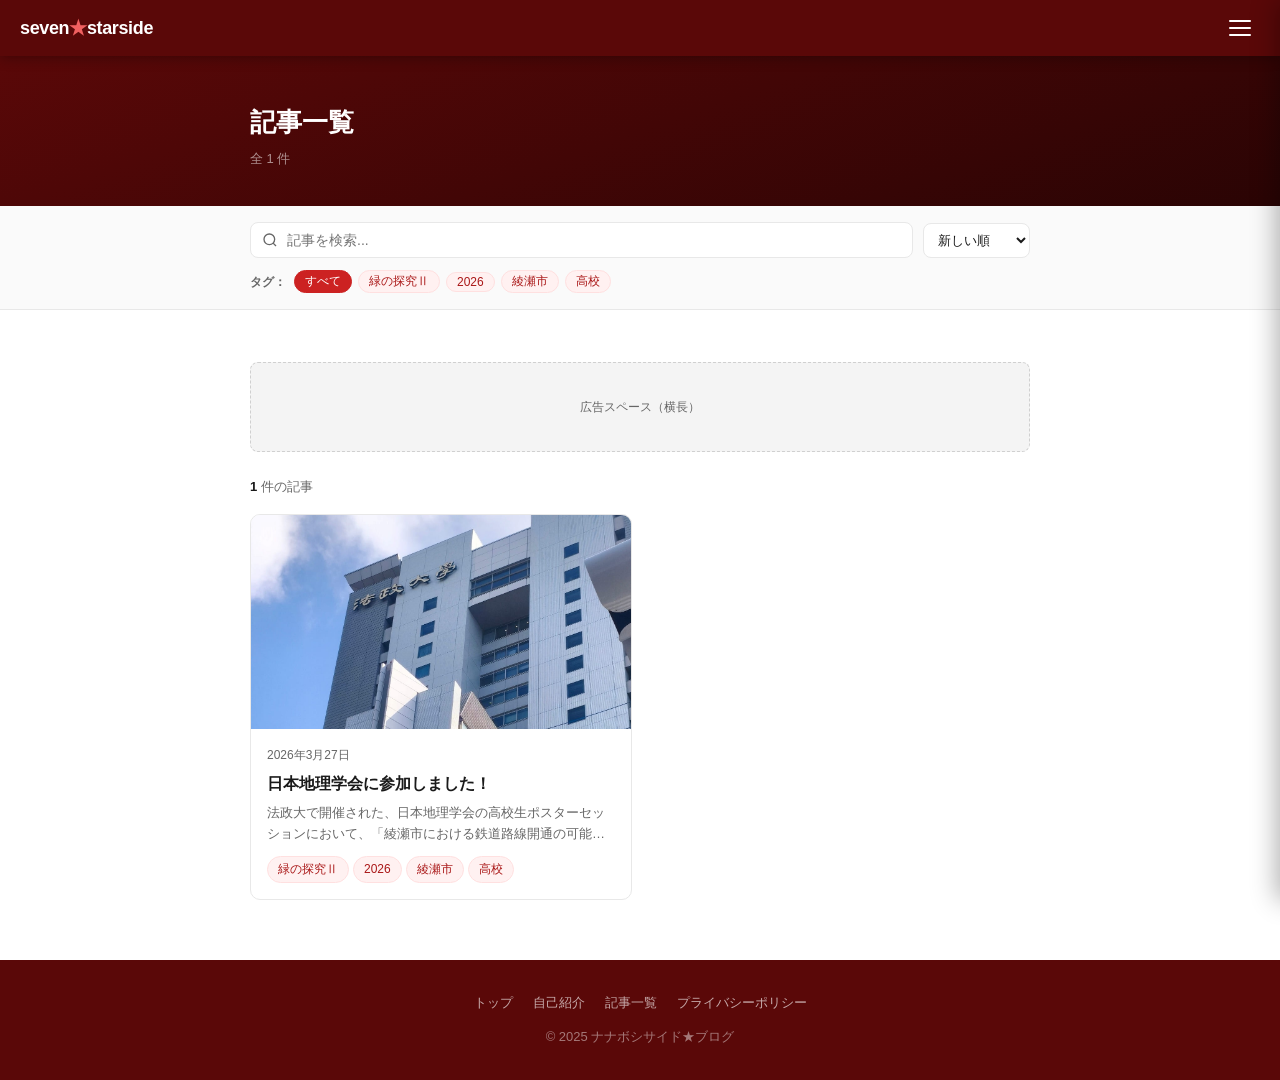
<file: articles.html>
<!DOCTYPE html>
<html lang="ja">
<head>
<meta charset="UTF-8">
<meta name="viewport" content="width=device-width, initial-scale=1.0">
<title>記事一覧 | seven-starside-blog</title>
<link rel="stylesheet" href="assets/style.css">
<script src="admin/config.js"></script>
<style>
  .page-hero {
    background: linear-gradient(160deg, var(--red-900), #2a0404);
    padding: 44px 20px 36px;
    color: #fff;
  }
  .page-hero h1 { font-size: 26px; font-weight: 800; margin-bottom: 4px; }
  .page-hero p  { font-size: 13px; color: rgba(255,255,255,0.55); }

  /* 検索バー */
  .search-area {
    background: var(--surface);
    border-bottom: 1px solid var(--border);
    padding: 16px 0;
    position: sticky;
    top: var(--header-h);
    z-index: 10;
  }
  .search-wrap {
    display: flex; gap: 10px; align-items: center; flex-wrap: wrap;
  }
  .search-input-wrap {
    position: relative; flex: 1; min-width: 200px;
  }
  .search-input-wrap svg {
    position: absolute; left: 12px; top: 50%; transform: translateY(-50%);
    width: 16px; height: 16px; color: var(--text-muted); pointer-events: none;
  }
  #search-input {
    width: 100%; padding: 9px 12px 9px 36px;
    border: 1px solid var(--border); border-radius: 8px;
    background: var(--bg); color: var(--text);
    font-size: 14px; font-family: inherit; outline: none;
    transition: border-color 0.15s;
  }
  #search-input:focus { border-color: var(--accent); box-shadow: 0 0 0 2px rgba(204,34,34,0.1); }
  .search-clear {
    position: absolute; right: 10px; top: 50%; transform: translateY(-50%);
    background: none; border: none; cursor: pointer; color: var(--text-muted);
    font-size: 16px; padding: 2px; display: none;
  }
  .search-clear.show { display: block; }

  /* タグフィルター */
  .tag-filter {
    padding: 12px 0 0;
    display: flex; flex-wrap: wrap; gap: 6px; align-items: center;
  }
  .tag-filter-label { font-size: 12px; color: var(--text-muted); font-weight: 600; margin-right: 2px; }

  /* ソート */
  #sort-select {
    padding: 8px 10px; border: 1px solid var(--border); border-radius: 8px;
    background: var(--bg); color: var(--text); font-size: 13px; font-family: inherit; outline: none;
  }

  /* 記事グリッド */
  .articles-section { padding: 28px 0 60px; }
  .result-info { font-size: 13px; color: var(--text-muted); margin-bottom: 16px; }
  .result-info strong { color: var(--text); }
  .articles-grid { display: grid; grid-template-columns: repeat(auto-fill, minmax(260px, 1fr)); gap: 16px; }

  /* 広告（一覧中間） */
  .ad-inline { grid-column: 1 / -1; }
  @media (max-width: 600px) {
    .page-hero { padding: 32px 16px 28px; }
    .page-hero h1 { font-size: 21px; }
    .search-area { padding: 12px 0; }
    .search-wrap { gap: 8px; }
    .search-input-wrap { min-width: 0; flex: 1 1 100%; }
    #sort-select { flex: 1; font-size: 12.5px; padding: 8px; }
    .tag-filter { padding-top: 10px; }
    .tag-filter .tag { font-size: 11.5px; padding: 3px 9px; }
    .articles-section { padding: 20px 0 40px; }
    .result-info { font-size: 12px; }
  }
</style>
</head>
<body>

<header class="site-header">
  <a href="./" class="logo">seven<span>★</span>starside</a>
  <button class="hamburger" id="hamburgerBtn" aria-label="メニューを開く">
    <span></span><span></span><span></span>
  </button>
</header>

<main class="page-body">
  <div class="page-hero">
    <div class="container">
      <h1>記事一覧</h1>
      <p id="article-count">読み込み中...</p>
    </div>
  </div>

  <!-- 検索 -->
  <div class="search-area">
    <div class="container">
      <div class="search-wrap">
        <div class="search-input-wrap">
          <svg viewBox="0 0 24 24" fill="none" stroke="currentColor" stroke-width="2"><circle cx="11" cy="11" r="8"/><line x1="21" y1="21" x2="16.65" y2="16.65"/></svg>
          <input type="text" id="search-input" placeholder="記事を検索..." autocomplete="off">
          <button class="search-clear" id="search-clear" onclick="clearSearch()">×</button>
        </div>
        <select id="sort-select" onchange="renderArticles()">
          <option value="date-desc">新しい順</option>
          <option value="date-asc">古い順</option>
          <option value="title-asc">タイトル順</option>
        </select>
      </div>
      <div class="tag-filter" id="tag-filter"></div>
    </div>
  </div>

  <!-- 記事リスト -->
  <div class="articles-section">
    <div class="container">
      <!-- 広告（上部） -->
      <div class="ad-unit">広告スペース（横長）</div>

      <div class="result-info" id="result-info"></div>
      <div class="articles-grid" id="articles-grid">
        <div class="loading-spinner" style="grid-column:1/-1"><div class="spinner"></div><span>読み込み中...</span></div>
      </div>
    </div>
  </div>
</main>

<footer class="site-footer">
  <div class="footer-links">
    <a href="./">トップ</a>
    <a href="about.html">自己紹介</a>
    <a href="articles.html">記事一覧</a>
    <a href="privacy.html">プライバシーポリシー</a>
  </div>
  <div>© 2025 ナナボシサイド★ブログ</div>
</footer>

<script src="assets/app.js"></script>
<script>
initDrawer('articles.html');

let allArticles = [];
let activeTag = '';

// URLパラメータからタグ・検索ワードを引き継ぐ
const urlParams = new URLSearchParams(location.search);
if (urlParams.get('tag'))    activeTag = urlParams.get('tag');
if (urlParams.get('search')) document.getElementById('search-input').value = urlParams.get('search');

(async () => {
  allArticles = await fetchArticles();
  document.getElementById('article-count').textContent = `全 ${allArticles.length} 件`;

  // タグ一覧生成
  const allTags = [...new Set(allArticles.flatMap(a => a.tags || []))];
  const tagFilter = document.getElementById('tag-filter');
  tagFilter.innerHTML = `<span class="tag-filter-label">タグ：</span>
    <button class="tag ${!activeTag ? 'active' : ''}" onclick="setTag('')">すべて</button>` +
    allTags.map(t => `<button class="tag ${activeTag === t ? 'active' : ''}" onclick="setTag('${t}')">${t}</button>`).join('');

  renderArticles();
})();

function setTag(tag) {
  activeTag = tag;
  document.querySelectorAll('.tag-filter .tag').forEach(el => {
    el.classList.toggle('active', el.textContent === tag || (tag === '' && el.textContent === 'すべて'));
  });
  renderArticles();
}

document.getElementById('search-input').addEventListener('input', function() {
  document.getElementById('search-clear').classList.toggle('show', !!this.value);
  renderArticles();
});

function clearSearch() {
  document.getElementById('search-input').value = '';
  document.getElementById('search-clear').classList.remove('show');
  renderArticles();
}

function renderArticles() {
  const q    = document.getElementById('search-input').value.trim().toLowerCase();
  const sort = document.getElementById('sort-select').value;

  let filtered = allArticles.filter(a => {
    const matchTag  = !activeTag || (a.tags || []).includes(activeTag);
    const matchWord = !q || a.title.toLowerCase().includes(q) ||
                      (a.excerpt || '').toLowerCase().includes(q) ||
                      (a.tags || []).some(t => t.toLowerCase().includes(q));
    return matchTag && matchWord;
  });

  filtered.sort((a, b) => {
    if (sort === 'date-desc') return new Date(b.date) - new Date(a.date);
    if (sort === 'date-asc')  return new Date(a.date) - new Date(b.date);
    return a.title.localeCompare(b.title, 'ja');
  });

  const info = document.getElementById('result-info');
  info.innerHTML = filtered.length
    ? `<strong>${filtered.length}</strong> 件の記事${q ? `（"${q}" の検索結果）` : ''}${activeTag ? `　タグ：<span class="tag active" style="cursor:default">${activeTag}</span>` : ''}`
    : '';

  const grid = document.getElementById('articles-grid');
  if (!filtered.length) {
    grid.innerHTML = '<div class="empty-state" style="grid-column:1/-1"><div class="icon">🔍</div><p>条件に合う記事が見つかりませんでした</p></div>';
    return;
  }

  grid.innerHTML = filtered.map((a, i) => {
    // 6件ごとに広告を挿入
    const ad = (i > 0 && i % 6 === 0)
      ? `<div class="ad-unit ad-inline">広告スペース</div>`
      : '';
    return ad + `
      <a href="${REPO_BASE}/article.html?id=${a.id}" class="article-card">
        <div class="thumb">${a.thumbnail ? `<img src="${a.thumbnail}" alt="">` : '✦'}</div>
        <div class="card-body">
          <div class="card-date">${formatDate(a.date)}</div>
          <div class="card-title">${highlight(a.title, q)}</div>
          <div class="card-excerpt">${highlight(a.excerpt || '', q)}</div>
          <div class="card-tags">${(a.tags||[]).map(t => `<span class="tag">${t}</span>`).join('')}</div>
        </div>
      </a>`;
  }).join('');
}

// 検索ワードをハイライト
function highlight(text, q) {
  if (!q || !text) return text;
  return text.replace(new RegExp(q.replace(/[.*+?^${}()|[\]\\]/g,'\\$&'), 'gi'),
    m => `<mark style="background:var(--red-100);color:var(--red-800);border-radius:2px;padding:0 1px;">${m}</mark>`);
}
</script>
</body>
</html>
</file>
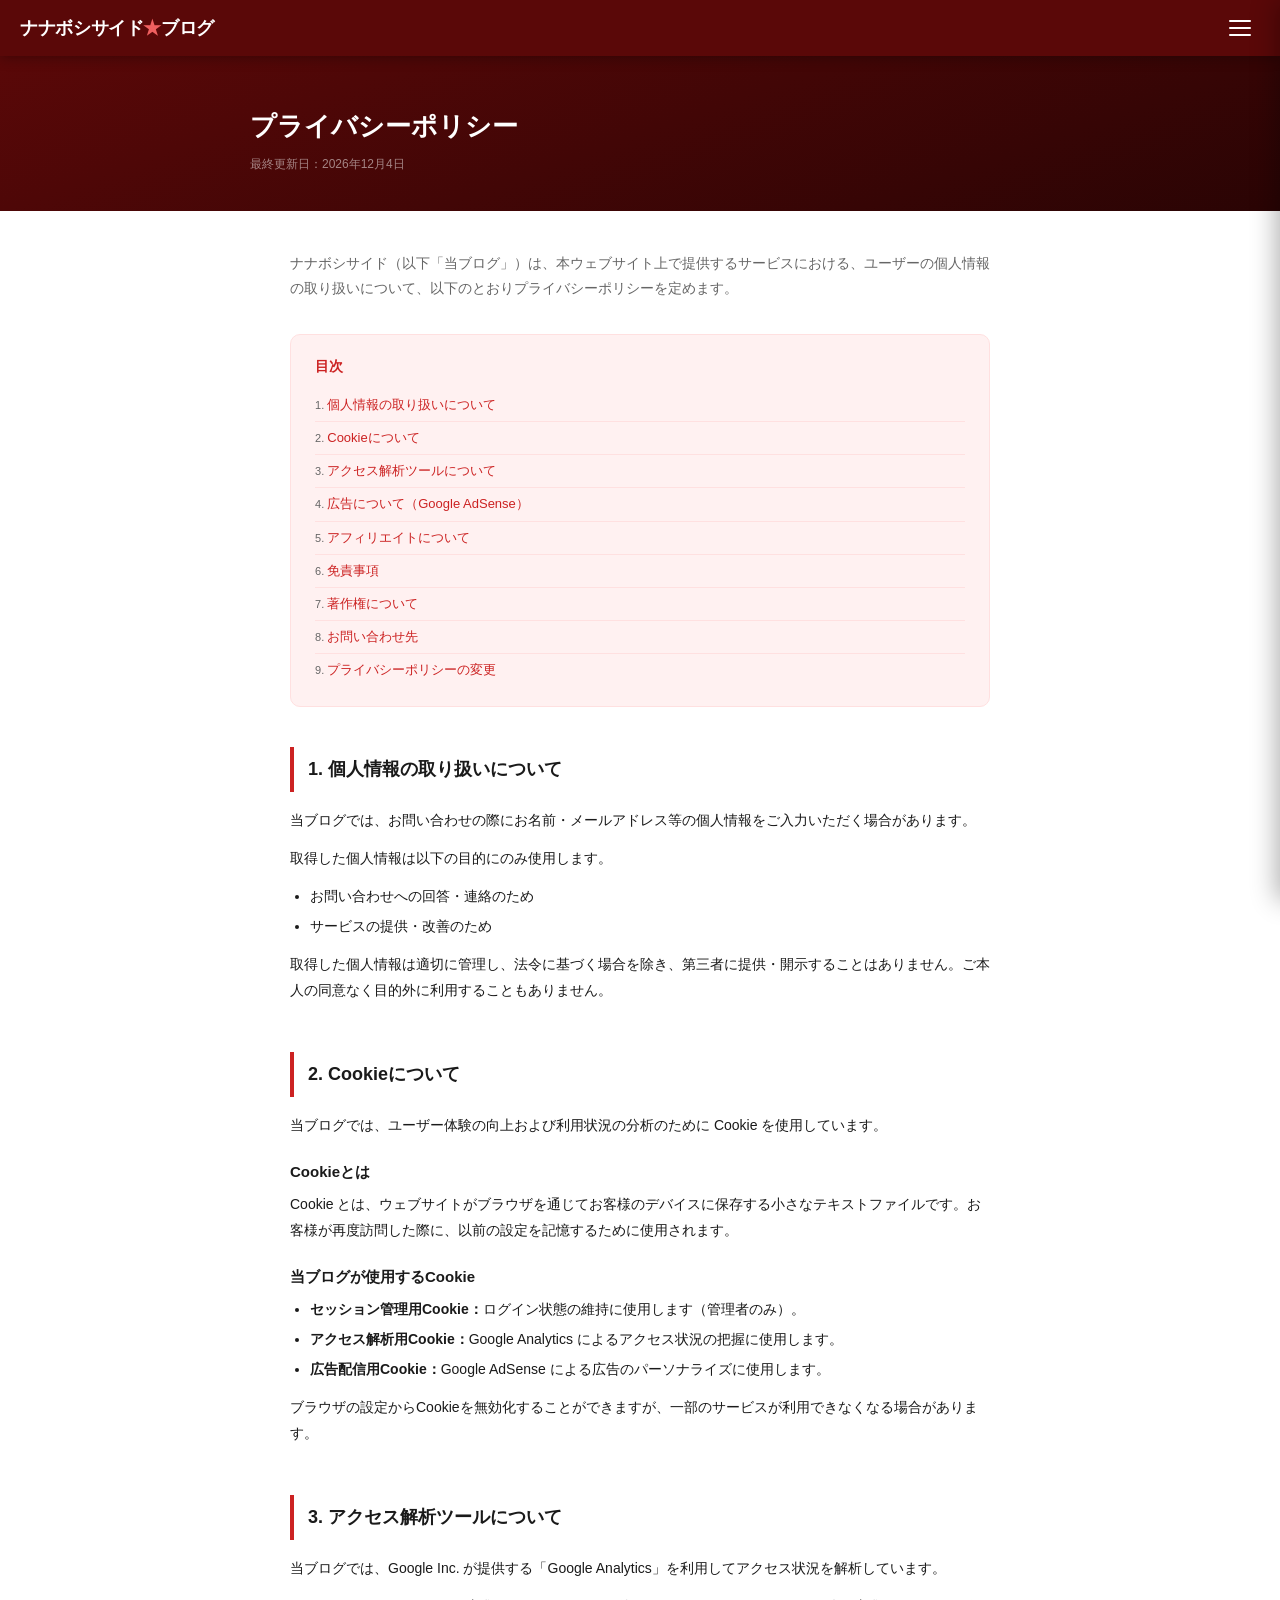
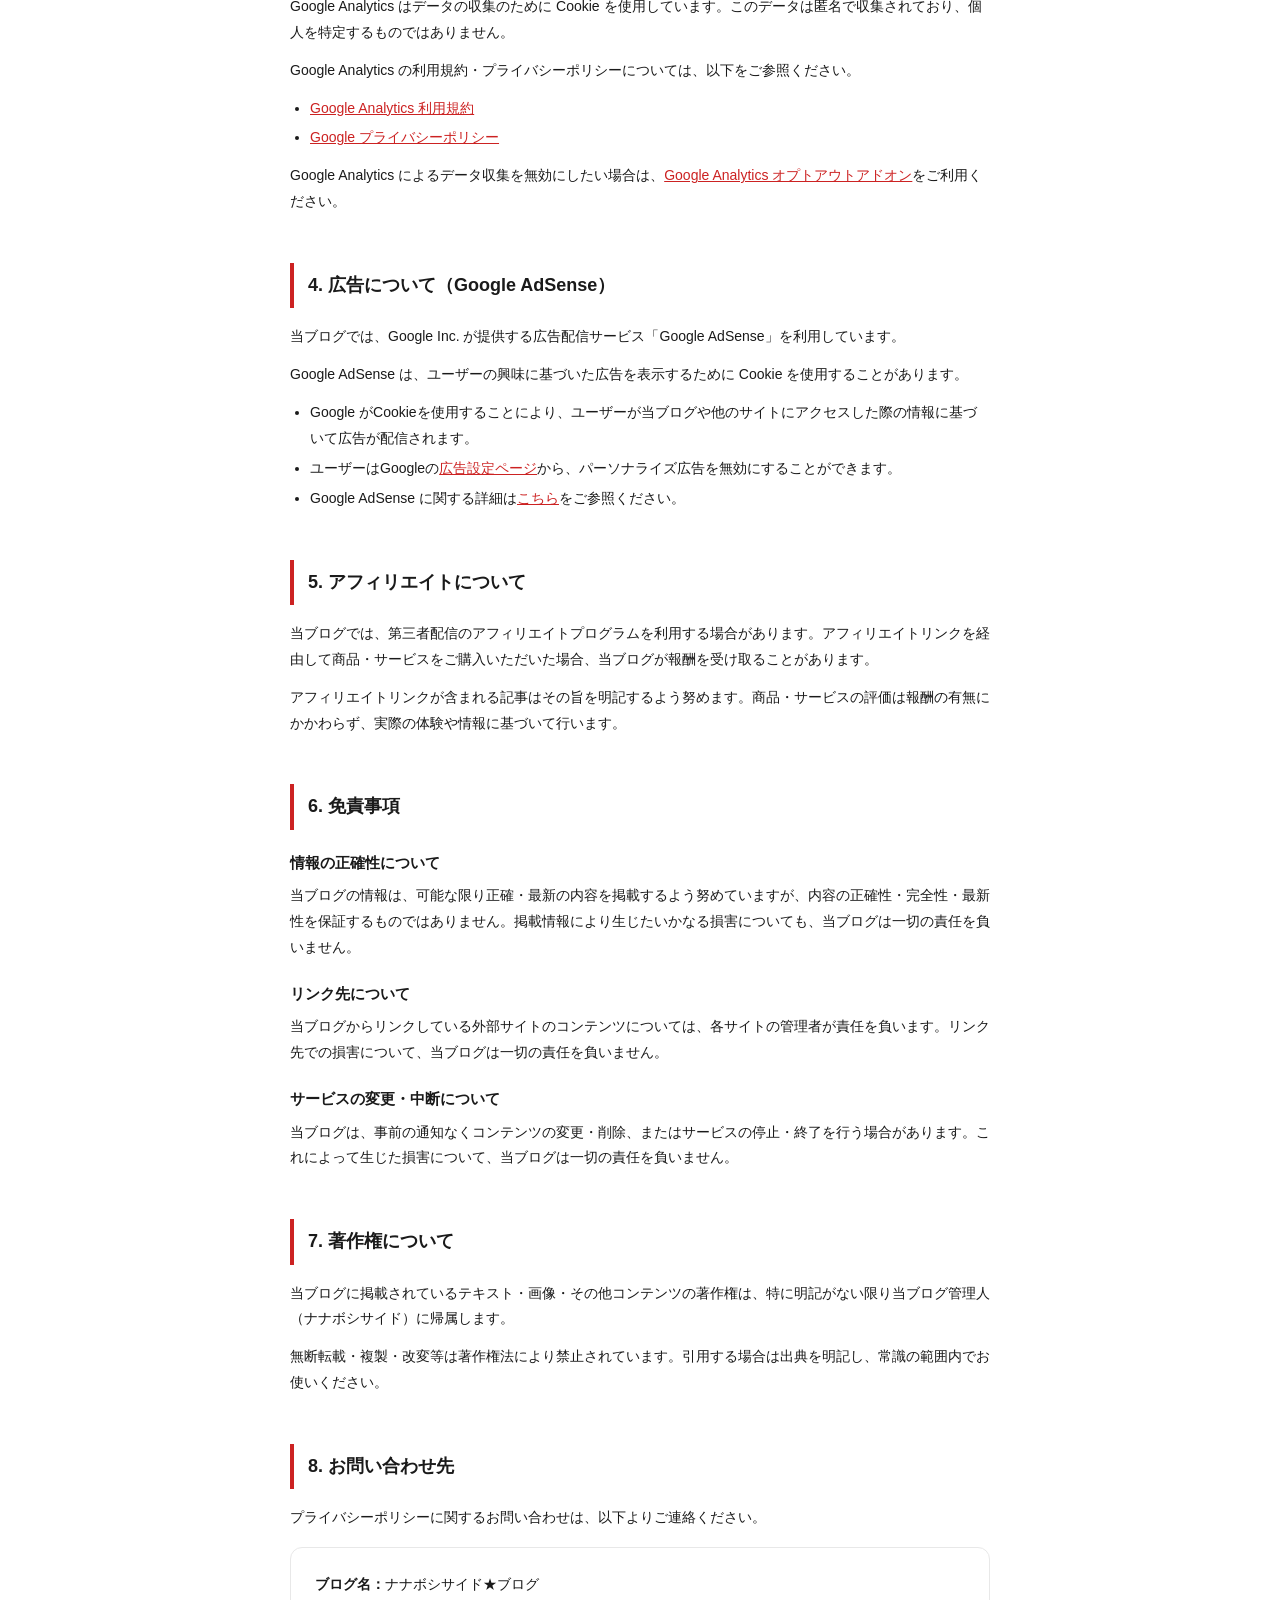
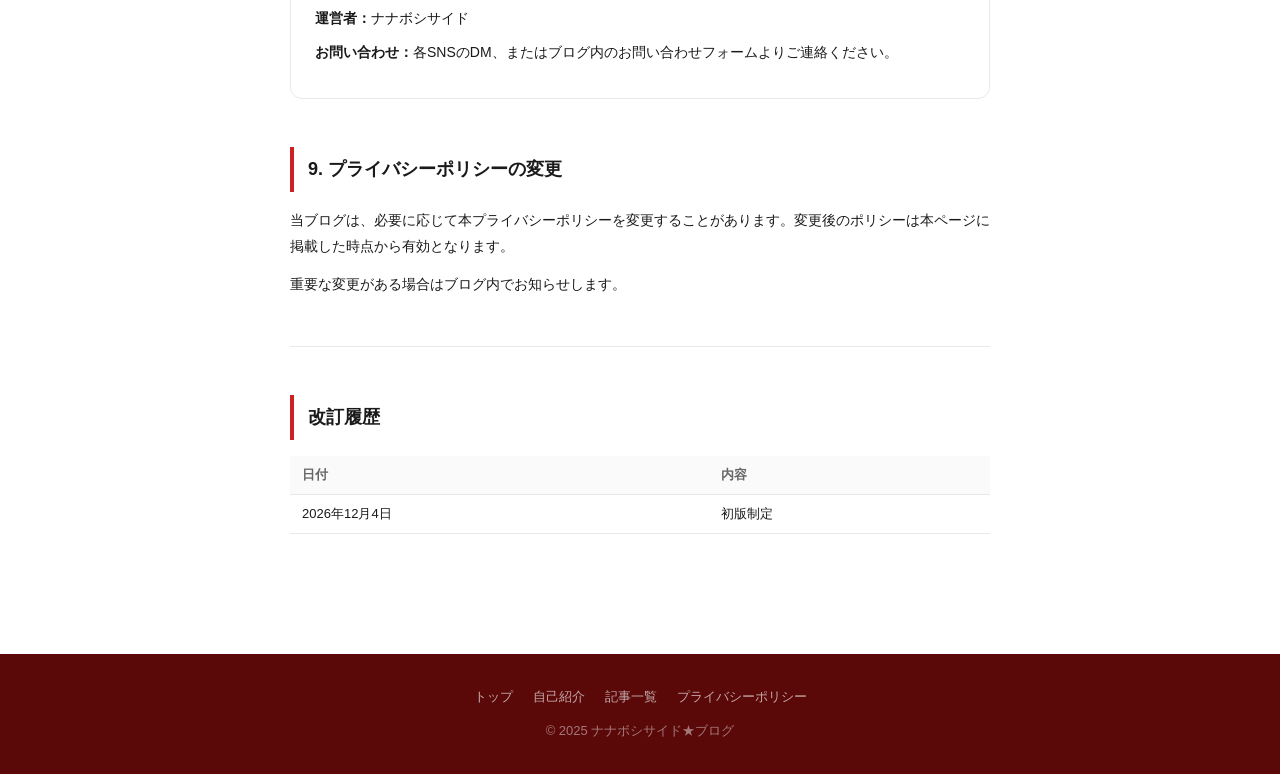
<file: privacy.html>
<!DOCTYPE html>
<html lang="ja">
<head>
<meta charset="UTF-8">
<meta name="viewport" content="width=device-width, initial-scale=1.0">
<title>プライバシーポリシー | ナナボシサイド★ブログ</title>
<meta name="description" content="ナナボシサイド★ブログのプライバシーポリシーです。個人情報の取り扱い、Cookie、広告、免責事項についてご説明します。">
<link rel="stylesheet" href="assets/style.css">
<style>
  .page-hero {
    background: linear-gradient(160deg, var(--red-900), #2a0404);
    padding: 48px 20px 36px;
    color: #fff;
  }
  .page-hero h1 { font-size: 26px; font-weight: 800; margin-bottom: 4px; }
  .page-hero .updated { font-size: 12px; color: rgba(255,255,255,0.5); margin-top: 6px; }

  .policy-body { padding: 40px 0 72px; }

  /* 目次 */
  .toc-card {
    background: var(--red-50);
    border: 1px solid var(--red-100);
    border-radius: 10px;
    padding: 20px 24px;
    margin-bottom: 40px;
  }
  .toc-card h2 { font-size: 14px; font-weight: 700; color: var(--accent); margin-bottom: 10px; }
  .toc-list { list-style: none; padding: 0; counter-reset: toc; }
  .toc-list li { counter-increment: toc; padding: 5px 0; border-bottom: 1px solid var(--red-100); font-size: 13px; }
  .toc-list li:last-child { border-bottom: none; }
  .toc-list a { color: var(--accent); text-decoration: none; }
  .toc-list a:hover { text-decoration: underline; }
  .toc-list li::before { content: counter(toc) ". "; color: var(--text-muted); font-size: 11px; }

  /* セクション */
  .policy-section {
    margin-bottom: 48px;
    scroll-margin-top: 72px;
  }
  .policy-section h2 {
    font-size: 18px;
    font-weight: 800;
    color: var(--text);
    padding: 10px 0 10px 14px;
    border-left: 4px solid var(--accent);
    margin-bottom: 16px;
    line-height: 1.4;
  }
  .policy-section h3 {
    font-size: 15px;
    font-weight: 700;
    color: var(--text);
    margin: 20px 0 8px;
  }
  .policy-section p {
    font-size: 14px;
    line-height: 1.85;
    color: var(--text);
    margin-bottom: 12px;
  }
  .policy-section ul, .policy-section ol {
    font-size: 14px;
    line-height: 1.85;
    color: var(--text);
    padding-left: 20px;
    margin-bottom: 12px;
  }
  .policy-section li { margin-bottom: 4px; }
  .policy-section a { color: var(--accent); text-decoration: underline; }
  .policy-section a:hover { opacity: 0.8; }

  /* 区切り */
  .policy-divider { height: 1px; background: var(--border); margin: 48px 0; }

  /* お問い合わせカード */
  .contact-card {
    background: var(--bg);
    border: 1px solid var(--border);
    border-radius: 12px;
    padding: 24px;
    margin-top: 16px;
  }
  .contact-card p { margin-bottom: 8px; }

  /* 更新履歴 */
  .history-table { width: 100%; border-collapse: collapse; font-size: 13px; }
  .history-table th, .history-table td { padding: 8px 12px; border-bottom: 1px solid var(--border); text-align: left; }
  .history-table th { background: var(--gray-50); font-weight: 600; color: var(--text-muted); }
</style>
</head>
<body>

<header class="site-header">
  <a href="./" class="logo">ナナボシサイド<span>★</span>ブログ</a>
  <button class="hamburger" id="hamburgerBtn" aria-label="メニューを開く">
    <span></span><span></span><span></span>
  </button>
</header>

<main class="page-body">
  <div class="page-hero">
    <div class="container">
      <h1>プライバシーポリシー</h1>
      <p class="updated" id="updated-date">最終更新日：</p>
    </div>
  </div>

  <div class="policy-body">
    <div class="container" style="max-width:740px;">

      <!-- 前文 -->
      <p style="font-size:14px;line-height:1.85;margin-bottom:32px;color:var(--text-muted);">
        ナナボシサイド（以下「当ブログ」）は、本ウェブサイト上で提供するサービスにおける、ユーザーの個人情報の取り扱いについて、以下のとおりプライバシーポリシーを定めます。
      </p>

      <!-- 目次 -->
      <div class="toc-card">
        <h2>目次</h2>
        <ol class="toc-list">
          <li><a href="#personal-info">個人情報の取り扱いについて</a></li>
          <li><a href="#cookie">Cookieについて</a></li>
          <li><a href="#analytics">アクセス解析ツールについて</a></li>
          <li><a href="#ads">広告について（Google AdSense）</a></li>
          <li><a href="#affiliate">アフィリエイトについて</a></li>
          <li><a href="#disclaimer">免責事項</a></li>
          <li><a href="#copyright">著作権について</a></li>
          <li><a href="#contact">お問い合わせ先</a></li>
          <li><a href="#changes">プライバシーポリシーの変更</a></li>
        </ol>
      </div>

      <!-- 1. 個人情報 -->
      <section class="policy-section" id="personal-info">
        <h2>1. 個人情報の取り扱いについて</h2>
        <p>当ブログでは、お問い合わせの際にお名前・メールアドレス等の個人情報をご入力いただく場合があります。</p>
        <p>取得した個人情報は以下の目的にのみ使用します。</p>
        <ul>
          <li>お問い合わせへの回答・連絡のため</li>
          <li>サービスの提供・改善のため</li>
        </ul>
        <p>取得した個人情報は適切に管理し、法令に基づく場合を除き、第三者に提供・開示することはありません。ご本人の同意なく目的外に利用することもありません。</p>
      </section>

      <!-- 2. Cookie -->
      <section class="policy-section" id="cookie">
        <h2>2. Cookieについて</h2>
        <p>当ブログでは、ユーザー体験の向上および利用状況の分析のために Cookie を使用しています。</p>
        <h3>Cookieとは</h3>
        <p>Cookie とは、ウェブサイトがブラウザを通じてお客様のデバイスに保存する小さなテキストファイルです。お客様が再度訪問した際に、以前の設定を記憶するために使用されます。</p>
        <h3>当ブログが使用するCookie</h3>
        <ul>
          <li><strong>セッション管理用Cookie：</strong>ログイン状態の維持に使用します（管理者のみ）。</li>
          <li><strong>アクセス解析用Cookie：</strong>Google Analytics によるアクセス状況の把握に使用します。</li>
          <li><strong>広告配信用Cookie：</strong>Google AdSense による広告のパーソナライズに使用します。</li>
        </ul>
        <p>ブラウザの設定からCookieを無効化することができますが、一部のサービスが利用できなくなる場合があります。</p>
      </section>

      <!-- 3. アクセス解析 -->
      <section class="policy-section" id="analytics">
        <h2>3. アクセス解析ツールについて</h2>
        <p>当ブログでは、Google Inc. が提供する「Google Analytics」を利用してアクセス状況を解析しています。</p>
        <p>Google Analytics はデータの収集のために Cookie を使用しています。このデータは匿名で収集されており、個人を特定するものではありません。</p>
        <p>Google Analytics の利用規約・プライバシーポリシーについては、以下をご参照ください。</p>
        <ul>
          <li><a href="https://marketingplatform.google.com/about/analytics/terms/jp/" target="_blank" rel="noopener noreferrer">Google Analytics 利用規約</a></li>
          <li><a href="https://policies.google.com/privacy?hl=ja" target="_blank" rel="noopener noreferrer">Google プライバシーポリシー</a></li>
        </ul>
        <p>Google Analytics によるデータ収集を無効にしたい場合は、<a href="https://tools.google.com/dlpage/gaoptout?hl=ja" target="_blank" rel="noopener noreferrer">Google Analytics オプトアウトアドオン</a>をご利用ください。</p>
      </section>

      <!-- 4. 広告 -->
      <section class="policy-section" id="ads">
        <h2>4. 広告について（Google AdSense）</h2>
        <p>当ブログでは、Google Inc. が提供する広告配信サービス「Google AdSense」を利用しています。</p>
        <p>Google AdSense は、ユーザーの興味に基づいた広告を表示するために Cookie を使用することがあります。</p>
        <ul>
          <li>Google がCookieを使用することにより、ユーザーが当ブログや他のサイトにアクセスした際の情報に基づいて広告が配信されます。</li>
          <li>ユーザーはGoogleの<a href="https://adssettings.google.com/u/0/authenticated" target="_blank" rel="noopener noreferrer">広告設定ページ</a>から、パーソナライズ広告を無効にすることができます。</li>
          <li>Google AdSense に関する詳細は<a href="https://policies.google.com/technologies/ads?hl=ja" target="_blank" rel="noopener noreferrer">こちら</a>をご参照ください。</li>
        </ul>
      </section>

      <!-- 5. アフィリエイト -->
      <section class="policy-section" id="affiliate">
        <h2>5. アフィリエイトについて</h2>
        <p>当ブログでは、第三者配信のアフィリエイトプログラムを利用する場合があります。アフィリエイトリンクを経由して商品・サービスをご購入いただいた場合、当ブログが報酬を受け取ることがあります。</p>
        <p>アフィリエイトリンクが含まれる記事はその旨を明記するよう努めます。商品・サービスの評価は報酬の有無にかかわらず、実際の体験や情報に基づいて行います。</p>
      </section>

      <!-- 6. 免責事項 -->
      <section class="policy-section" id="disclaimer">
        <h2>6. 免責事項</h2>
        <h3>情報の正確性について</h3>
        <p>当ブログの情報は、可能な限り正確・最新の内容を掲載するよう努めていますが、内容の正確性・完全性・最新性を保証するものではありません。掲載情報により生じたいかなる損害についても、当ブログは一切の責任を負いません。</p>
        <h3>リンク先について</h3>
        <p>当ブログからリンクしている外部サイトのコンテンツについては、各サイトの管理者が責任を負います。リンク先での損害について、当ブログは一切の責任を負いません。</p>
        <h3>サービスの変更・中断について</h3>
        <p>当ブログは、事前の通知なくコンテンツの変更・削除、またはサービスの停止・終了を行う場合があります。これによって生じた損害について、当ブログは一切の責任を負いません。</p>
      </section>

      <!-- 7. 著作権 -->
      <section class="policy-section" id="copyright">
        <h2>7. 著作権について</h2>
        <p>当ブログに掲載されているテキスト・画像・その他コンテンツの著作権は、特に明記がない限り当ブログ管理人（ナナボシサイド）に帰属します。</p>
        <p>無断転載・複製・改変等は著作権法により禁止されています。引用する場合は出典を明記し、常識の範囲内でお使いください。</p>
      </section>

      <!-- 8. お問い合わせ -->
      <section class="policy-section" id="contact">
        <h2>8. お問い合わせ先</h2>
        <p>プライバシーポリシーに関するお問い合わせは、以下よりご連絡ください。</p>
        <div class="contact-card">
          <p><strong>ブログ名：</strong>ナナボシサイド★ブログ</p>
          <p><strong>運営者：</strong>ナナボシサイド</p>
          <p><strong>お問い合わせ：</strong>各SNSのDM、またはブログ内のお問い合わせフォームよりご連絡ください。</p>
        </div>
      </section>

      <!-- 9. 変更 -->
      <section class="policy-section" id="changes">
        <h2>9. プライバシーポリシーの変更</h2>
        <p>当ブログは、必要に応じて本プライバシーポリシーを変更することがあります。変更後のポリシーは本ページに掲載した時点から有効となります。</p>
        <p>重要な変更がある場合はブログ内でお知らせします。</p>
      </section>

      <div class="policy-divider"></div>

      <!-- 更新履歴 -->
      <section class="policy-section">
        <h2>改訂履歴</h2>
        <table class="history-table">
          <thead><tr><th>日付</th><th>内容</th></tr></thead>
          <tbody id="history-tbody">
            <tr><td id="first-date"></td><td>初版制定</td></tr>
          </tbody>
        </table>
      </section>

    </div>
  </div>
</main>

<footer class="site-footer">
  <div class="footer-links">
    <a href="./">トップ</a>
    <a href="about.html">自己紹介</a>
    <a href="articles.html">記事一覧</a>
    <a href="privacy.html">プライバシーポリシー</a>
  </div>
  <div>© 2025 ナナボシサイド★ブログ</div>
</footer>

<script src="assets/app.js"></script>
<script>
initDrawer('privacy.html');

// 今日の日付を表示
const today = new Date().toLocaleDateString('ja-JP', { year: 'numeric', month: 'long', day: 'numeric' });
document.getElementById('updated-date').textContent = '最終更新日：' + today;
document.getElementById('first-date').textContent = today;
</script>
</body>
</html>
</file>
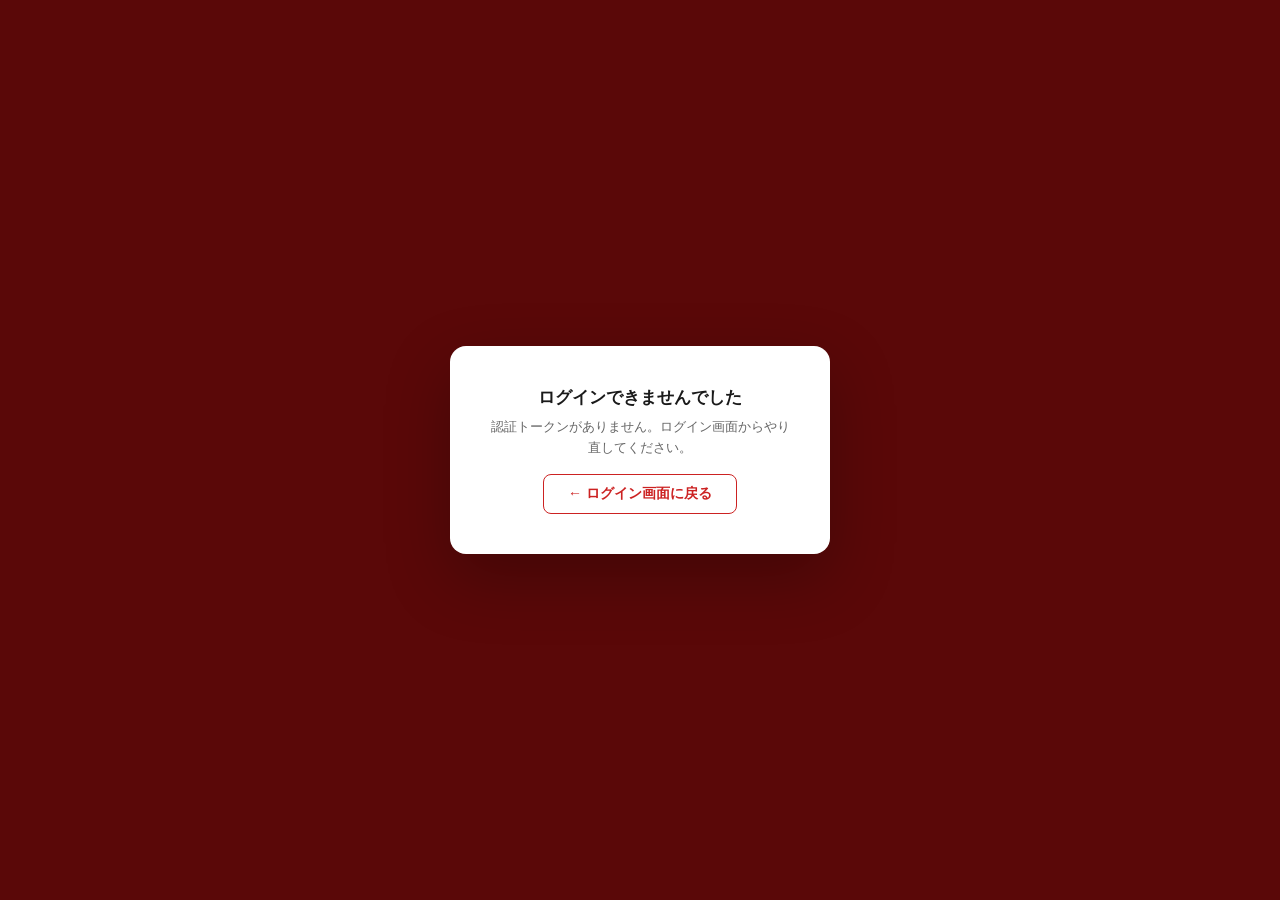
<file: admin/callback.html>
<!DOCTYPE html>
<html lang="ja">
<head>
<meta charset="UTF-8">
<meta name="viewport" content="width=device-width, initial-scale=1.0">
<title>ログイン処理中... | 管理画面</title>
<script src="config.js"></script>
<style>
  *, *::before, *::after { box-sizing: border-box; margin: 0; padding: 0; }
  body {
    font-family: 'Hiragino Kaku Gothic ProN', 'Noto Sans JP', sans-serif;
    background: #5a0808;
    min-height: 100vh;
    display: flex;
    align-items: center;
    justify-content: center;
    flex-direction: column;
    gap: 20px;
    color: #fff;
  }
  .card {
    background: #fff;
    border-radius: 16px;
    padding: 40px;
    width: 100%;
    max-width: 380px;
    text-align: center;
    color: #1a1a1a;
    box-shadow: 0 24px 64px rgba(0,0,0,0.25);
  }
  @media (prefers-color-scheme: dark) { .card { background: #181818; color: #f0f0f0; } }
  h2 { font-size: 17px; font-weight: 700; margin-bottom: 8px; }
  p  { font-size: 13px; color: #666; line-height: 1.6; }
  @media (prefers-color-scheme: dark) { p { color: #999; } }
  .spinner {
    width: 40px; height: 40px;
    border: 3px solid #ffe0e0;
    border-top-color: #cc2222;
    border-radius: 50%;
    animation: spin 0.8s linear infinite;
    margin: 0 auto 20px;
  }
  @keyframes spin { to { transform: rotate(360deg); } }
  .progress-bar { height: 3px; background: #ffe0e0; border-radius: 2px; margin-top: 20px; overflow: hidden; }
  .progress-fill { height: 100%; background: #cc2222; border-radius: 2px; width: 0%; transition: width 0.4s ease; }
  .user-info {
    display: flex; align-items: center; gap: 12px;
    background: #fafafa; border: 1px solid #e8e8e8;
    border-radius: 10px; padding: 12px 14px; margin: 16px 0 0; text-align: left;
  }
  @media (prefers-color-scheme: dark) { .user-info { background: #222; border-color: #333; } }
  .user-avatar {
    width: 40px; height: 40px; border-radius: 50%;
    background: #cc2222; color: #fff;
    display: flex; align-items: center; justify-content: center;
    font-weight: 700; font-size: 16px; overflow: hidden; flex-shrink: 0;
  }
  .user-avatar img { width: 100%; height: 100%; object-fit: cover; }
  .user-name  { font-size: 14px; font-weight: 600; }
  .user-email { font-size: 12px; color: #888; }
  .btn {
    display: inline-block; margin-top: 16px; padding: 10px 24px;
    background: #cc2222; color: #fff; border: none; border-radius: 8px;
    font-size: 14px; font-weight: 600; cursor: pointer;
    font-family: inherit; text-decoration: none; transition: background 0.15s;
  }
  .btn:hover { background: #aa1818; }
  .btn-secondary { background: none; color: #cc2222; border: 1.5px solid #cc2222; }
  .btn-secondary:hover { background: #fff1f1; }
</style>
</head>
<body>
<div class="card" id="card">
  <div class="spinner" id="spinner"></div>
  <h2 id="title">ログイン確認中...</h2>
  <p id="desc">Googleアカウントを確認しています</p>
  <div class="progress-bar"><div class="progress-fill" id="progress"></div></div>
</div>

<script>
function decodeJwt(token) {
  try {
    const payload = token.split('.')[1];
    return JSON.parse(atob(payload.replace(/-/g,'+').replace(/_/g,'/')));
  } catch { return null; }
}

function parseHash() {
  const params = new URLSearchParams(window.location.hash.substring(1));
  return {
    accessToken: params.get('access_token'),
    idToken:     params.get('id_token'),
    state:       params.get('state'),
    error:       params.get('error'),
  };
}

function setProgress(pct) {
  document.getElementById('progress').style.width = pct + '%';
}

function showError(msg) {
  document.getElementById('spinner').style.display = 'none';
  document.getElementById('title').textContent = 'ログインできませんでした';
  document.getElementById('desc').textContent = msg;
  document.getElementById('progress').parentElement.style.display = 'none';
  const btn = document.createElement('a');
  btn.href = 'index.html';        // ← 必ずログイン画面に戻す
  btn.className = 'btn btn-secondary';
  btn.textContent = '← ログイン画面に戻る';
  document.getElementById('card').appendChild(btn);
}

function showSuccess(name, email, picture) {
  document.getElementById('spinner').style.display = 'none';
  document.getElementById('progress').parentElement.style.display = 'none';
  document.getElementById('title').textContent = 'ログイン完了！';
  document.getElementById('desc').textContent = 'エディターに移動します...';
  const userInfo = document.createElement('div');
  userInfo.className = 'user-info';
  userInfo.innerHTML = `
    <div class="user-avatar">${picture ? `<img src="${picture}" alt="">` : name.charAt(0)}</div>
    <div>
      <div class="user-name">${name}</div>
      <div class="user-email">${email}</div>
    </div>`;
  document.getElementById('card').appendChild(userInfo);
}

window.addEventListener('DOMContentLoaded', () => {
  setProgress(20);
  const { accessToken, idToken, state, error } = parseHash();

  // Googleからエラーが返ってきた場合
  if (error) {
    showError(error === 'access_denied'
      ? 'Googleログインがキャンセルされました。'
      : `エラーが発生しました: ${error}`);
    return;
  }

  // id_tokenが無い（直接アクセス等）
  if (!idToken) {
    showError('認証トークンがありません。ログイン画面からやり直してください。');
    return;
  }

  setProgress(50);

  // CSRF（state）チェック
  const savedState = sessionStorage.getItem('oauth_state');
  sessionStorage.removeItem('oauth_state');
  if (!savedState || savedState !== state) {
    showError('セキュリティエラー：不正なリクエストです。');
    return;
  }

  setProgress(70);

  // id_token デコード
  const payload = decodeJwt(idToken);
  if (!payload) {
    showError('トークンの解析に失敗しました。');
    return;
  }

  const { email, name, picture, exp } = payload;
  setProgress(85);

  // 許可メールアドレスチェック
  if (typeof BLOG_CONFIG !== 'undefined' &&
      BLOG_CONFIG.ALLOWED_EMAIL &&
      BLOG_CONFIG.ALLOWED_EMAIL !== 'your-email@gmail.com' &&
      email !== BLOG_CONFIG.ALLOWED_EMAIL) {
    showError(`このアカウント（${email}）にはアクセス権がありません。`);
    // 2.5秒後にログイン画面へ（editor.htmlには飛ばない）
    setTimeout(() => { window.location.href = 'a3v1nh41reh837e4.html?error=unauthorized'; }, 2500);
    return;
  }

  setProgress(100);

  // セッション保存
  const expiresAt = Math.min(
    (exp || 0) * 1000,
    Date.now() + 8 * 60 * 60 * 1000
  );
  sessionStorage.setItem('admin_session', JSON.stringify(
    { email, name, picture, accessToken, idToken, expiresAt }
  ));

  // URLからハッシュを消す（トークンを残さない）
  history.replaceState(null, '', window.location.pathname);

  showSuccess(name, email, picture);

  // 1.5秒後にエディターへ
  setTimeout(() => { window.location.href = 'dashboard.html'; }, 1500);
});
</script>
</body>
</html>
</file>
<file: assets/style.css>
/* =============================================
   共通スタイル
   ============================================= */
:root {
  --red-900: #5a0808;
  --red-800: #881010;
  --red-700: #aa1818;
  --red-600: #cc2222;
  --red-400: #f06060;
  --red-200: #ffc0c0;
  --red-100: #ffe0e0;
  --red-50:  #fff1f1;
  --gray-50:  #fafafa;
  --gray-100: #f4f4f4;
  --gray-200: #e8e8e8;
  --gray-300: #d0d0d0;
  --gray-500: #888;
  --gray-700: #444;
  --gray-900: #111;
  --bg: #ffffff;
  --surface: #fafafa;
  --border: #e8e8e8;
  --text: #1a1a1a;
  --text-muted: #666;
  --accent: #cc2222;
  --accent-hover: #aa1818;
  --header-h: 56px;
  --max-w: 820px;
  --font: 'Hiragino Kaku Gothic ProN', 'Noto Sans JP', 'Yu Gothic', sans-serif;
  --radius: 10px;
}
@media (prefers-color-scheme: dark) {
  :root {
    --bg: #0f0f0f; --surface: #181818; --border: #2a2a2a;
    --text: #eeeeee; --text-muted: #888;
    --gray-100: #1e1e1e; --gray-200: #2a2a2a; --gray-300: #3a3a3a; --gray-50: #161616;
    --red-50: #1c0808; --red-100: #2e1010;
  }
}
*, *::before, *::after { box-sizing: border-box; margin: 0; padding: 0; }
html { scroll-behavior: smooth; }
body { font-family: var(--font); background: var(--bg); color: var(--text); font-size: 15px; line-height: 1.7; min-height: 100vh; display: flex; flex-direction: column; }
a { color: inherit; text-decoration: none; }
img { max-width: 100%; height: auto; display: block; }

/* ヘッダー */
.site-header { position: fixed; top: 0; left: 0; right: 0; height: var(--header-h); background: var(--red-900); z-index: 200; display: flex; align-items: center; padding: 0 20px; box-shadow: 0 2px 12px rgba(0,0,0,0.3); }
.site-header .logo { font-size: 18px; font-weight: 800; color: #fff; letter-spacing: -0.02em; flex: 1; }
.site-header .logo span { color: var(--red-400); }

/* ハンバーガー */
.hamburger { width: 40px; height: 40px; display: flex; flex-direction: column; align-items: center; justify-content: center; gap: 5px; cursor: pointer; border: none; background: transparent; padding: 0; border-radius: 8px; transition: background 0.15s; }
.hamburger:hover { background: rgba(255,255,255,0.1); }
.hamburger span { display: block; width: 22px; height: 2px; background: #fff; border-radius: 2px; transition: transform 0.25s, opacity 0.25s; transform-origin: center; }
.hamburger.open span:nth-child(1) { transform: translateY(7px) rotate(45deg); }
.hamburger.open span:nth-child(2) { opacity: 0; }
.hamburger.open span:nth-child(3) { transform: translateY(-7px) rotate(-45deg); }

/* ドロワー */
.drawer-overlay { position: fixed; inset: 0; background: rgba(0,0,0,0.5); z-index: 199; opacity: 0; pointer-events: none; transition: opacity 0.25s; }
.drawer-overlay.open { opacity: 1; pointer-events: auto; }
.drawer { position: fixed; top: 0; right: 0; width: 260px; height: 100%; background: var(--red-900); z-index: 201; transform: translateX(100%); transition: transform 0.28s cubic-bezier(0.4,0,0.2,1); display: flex; flex-direction: column; box-shadow: -4px 0 24px rgba(0,0,0,0.3); }
.drawer.open { transform: translateX(0); }
.drawer-header { height: var(--header-h); display: flex; align-items: center; padding: 0 16px; border-bottom: 1px solid rgba(255,255,255,0.1); }
.drawer-title { color: rgba(255,255,255,0.6); font-size: 13px; font-weight: 600; letter-spacing: 0.05em; }
.close-btn { margin-left: auto; width: 36px; height: 36px; background: rgba(255,255,255,0.1); border: none; border-radius: 50%; color: #fff; font-size: 18px; cursor: pointer; display: flex; align-items: center; justify-content: center; transition: background 0.15s; }
.close-btn:hover { background: rgba(255,255,255,0.2); }
.drawer-nav { padding: 12px 0; flex: 1; overflow-y: auto; }
.drawer-nav a { display: flex; align-items: center; gap: 12px; padding: 13px 24px; color: rgba(255,255,255,0.8); font-size: 14px; font-weight: 500; transition: background 0.15s, color 0.15s; }
.drawer-nav a:hover { background: rgba(255,255,255,0.08); color: #fff; }
.drawer-nav a.active { color: #fff; background: rgba(255,255,255,0.12); border-left: 3px solid var(--red-400); padding-left: 21px; }
.drawer-nav a svg { width: 18px; height: 18px; opacity: 0.65; flex-shrink: 0; }
.drawer-divider { height: 1px; background: rgba(255,255,255,0.08); margin: 8px 16px; }
.drawer-footer { padding: 16px 24px; border-top: 1px solid rgba(255,255,255,0.08); font-size: 12px; color: rgba(255,255,255,0.3); }

/* ページ本体 */
.page-body { margin-top: var(--header-h); flex: 1; }
.container { max-width: var(--max-w); margin: 0 auto; padding: 0 20px; }

/* タグ */
.tag { display: inline-block; background: var(--red-50); border: 1px solid var(--red-100); color: var(--red-700); border-radius: 20px; padding: 2px 10px; font-size: 12px; cursor: pointer; transition: background 0.15s; white-space: nowrap; }
.tag:hover { background: var(--red-100); }
.tag.active { background: var(--accent); border-color: var(--accent); color: #fff; }

/* 記事カード */
.article-card { background: var(--bg); border: 1px solid var(--border); border-radius: var(--radius); overflow: hidden; transition: box-shadow 0.2s, transform 0.2s; display: flex; flex-direction: column; text-decoration: none; color: inherit; }
.article-card:hover { box-shadow: 0 4px 20px rgba(0,0,0,0.09); transform: translateY(-2px); }
.article-card .thumb { width: 100%; aspect-ratio: 16/9; background: linear-gradient(135deg, var(--red-900) 0%, var(--red-700) 100%); display: flex; align-items: center; justify-content: center; font-size: 32px; color: rgba(255,255,255,0.2); overflow: hidden; flex-shrink: 0; }
.article-card .thumb img { width: 100%; height: 100%; object-fit: cover; }
.article-card .card-body { padding: 16px; flex: 1; display: flex; flex-direction: column; }
.article-card .card-date { font-size: 12px; color: var(--text-muted); margin-bottom: 6px; }
.article-card .card-title { font-size: 16px; font-weight: 700; line-height: 1.45; margin-bottom: 8px; display: -webkit-box; -webkit-line-clamp: 2; -webkit-box-orient: vertical; overflow: hidden; }
.article-card .card-excerpt { font-size: 13px; color: var(--text-muted); line-height: 1.6; flex: 1; display: -webkit-box; -webkit-line-clamp: 2; -webkit-box-orient: vertical; overflow: hidden; margin-bottom: 12px; }
.article-card .card-tags { display: flex; flex-wrap: wrap; gap: 4px; }

/* フッター */
.site-footer { background: var(--red-900); color: rgba(255,255,255,0.45); padding: 32px 20px; text-align: center; font-size: 13px; margin-top: auto; }
.site-footer a { color: rgba(255,255,255,0.65); }
.site-footer a:hover { color: #fff; }
.footer-links { display: flex; justify-content: center; gap: 20px; margin-bottom: 12px; flex-wrap: wrap; }

/* 広告 */
.ad-unit { background: var(--gray-100); border: 1px dashed var(--gray-300); border-radius: 8px; display: flex; align-items: center; justify-content: center; color: var(--text-muted); font-size: 12px; min-height: 90px; margin: 24px 0; }

/* ローディング */
.loading-spinner { display: flex; align-items: center; justify-content: center; padding: 60px 0; flex-direction: column; gap: 12px; color: var(--text-muted); font-size: 13px; }
.spinner { width: 32px; height: 32px; border: 3px solid var(--red-100); border-top-color: var(--accent); border-radius: 50%; animation: spin 0.8s linear infinite; }
@keyframes spin { to { transform: rotate(360deg); } }

/* 空状態 */
.empty-state { text-align: center; padding: 60px 20px; color: var(--text-muted); }
.empty-state .icon { font-size: 48px; margin-bottom: 12px; opacity: 0.4; }
.empty-state p { font-size: 14px; }

/* =============================================
   スマホ対応（共通）
   ============================================= */
@media (max-width: 600px) {
  :root { --header-h: 52px; }

  .container { padding: 0 16px; }

  /* ヘッダー */
  .site-header { padding: 0 14px; }
  .site-header .logo { font-size: 16px; }

  /* ドロワー */
  .drawer { width: 80vw; max-width: 300px; }

  /* 記事カードグリッド：1カラムに */
  .articles-grid { grid-template-columns: 1fr; gap: 12px; }

  .article-card .card-body { padding: 14px; }
  .article-card .card-title { font-size: 15px; }
  .article-card .card-excerpt { font-size: 12.5px; }

  /* フッター */
  .site-footer { padding: 24px 16px; font-size: 12px; }
  .footer-links { gap: 14px; font-size: 12.5px; flex-wrap: wrap; }

  /* 広告 */
  .ad-unit { min-height: 70px; font-size: 11px; margin: 16px 0; }

  /* 空状態・ローディング */
  .empty-state { padding: 40px 16px; }
  .empty-state .icon { font-size: 36px; }
  .loading-spinner { padding: 40px 0; }
}

/* タブレット〜小型ノート */
@media (max-width: 900px) and (min-width: 601px) {
  .articles-grid { grid-template-columns: repeat(2, 1fr); }
}
</file>
